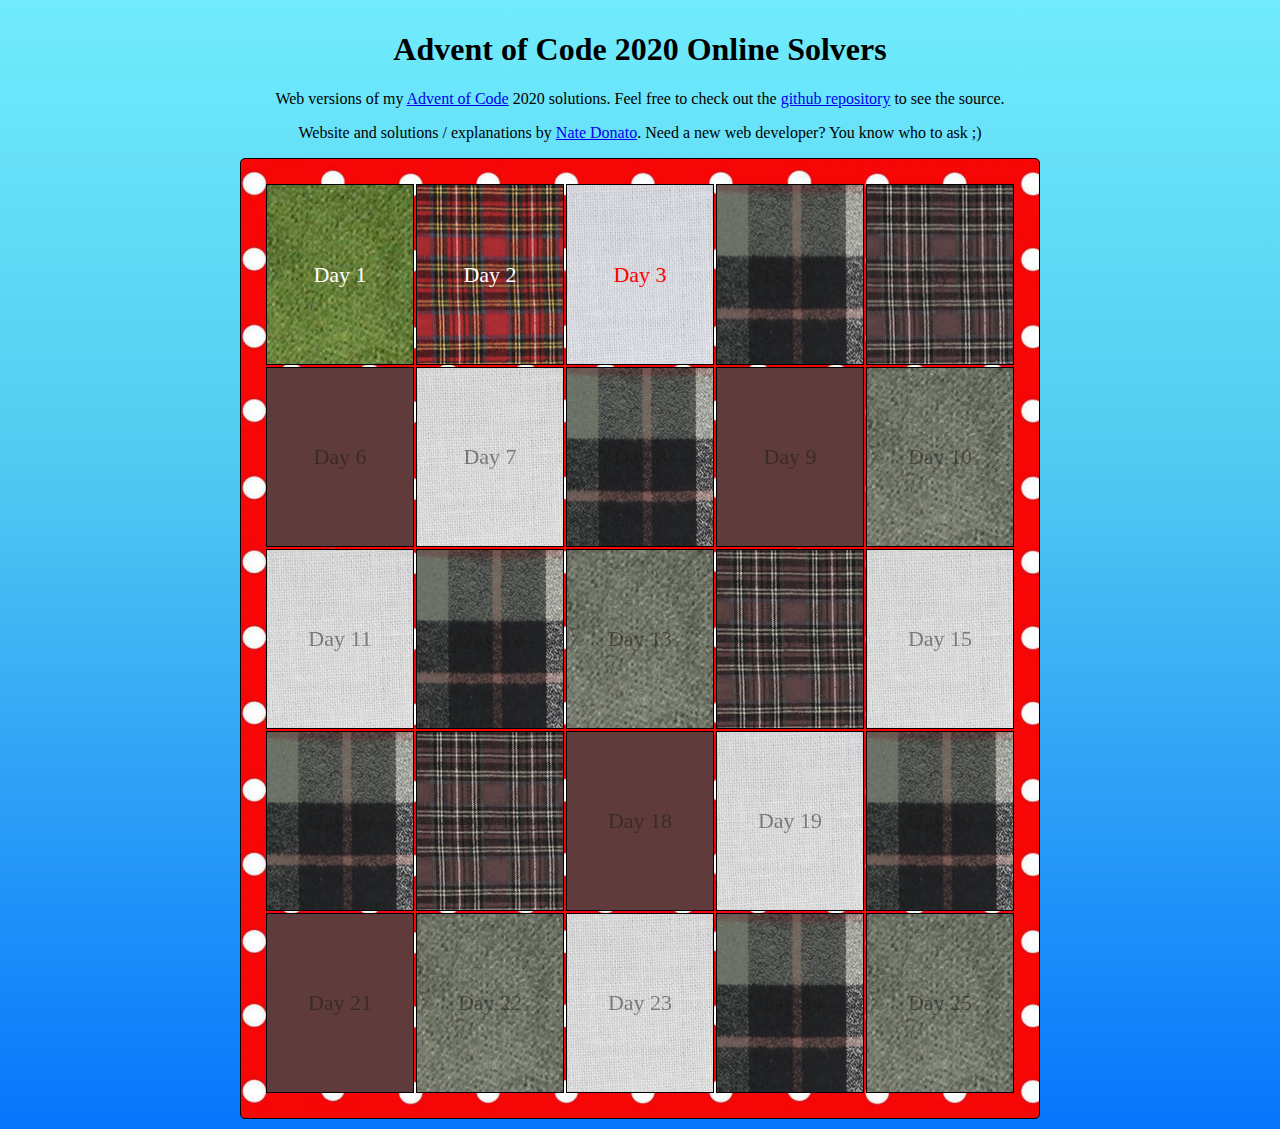
<file: index.html>
<!DOCTYPE html>
<html lang="en">

<head>
  <meta charset="UTF-8" />
  <meta name="viewport" content="width=device-width, initial-scale=1.0" />
  <link rel="stylesheet" href="normalize.css" />
  <link rel="stylesheet" href="style.css" />
  <link rel="stylesheet" href="snow.css" />
  <title>AOC Solvers</title>
</head>

<body>
  <h1>Advent of Code 2020 Online Solvers</h1>
  <p>
    Web versions of my
    <a href="https://adventofcode.com/">Advent of Code</a> 2020 solutions.
    Feel free to check out the
    <a href="https://github.com/natedonato/advent2020">github repository</a>
    to see the source.
  </p>
  <p>
    Website and solutions / explanations by
    <a href="https://www.natedonato.com/">Nate Donato</a>. Need a new web developer? You know who to ask ;)
  </p>
  <div class="calendar">
    <div class="square">
      <a href="./day1/html/day1.html" class="content"> Day 1 </a>
    </div>
    <div class="square">
      <a class="content" href="./day2/html/day2.html"> Day 2 </a>
    </div>
    <div class="square">
      <a class="content" href="./day3/html/day3.html"> Day 3 </a>
    </div>
    <div class="square upcoming">
      <a class="content"> Day 4 </a>
    </div>
    <div class="square upcoming">
      <a class="content"> Day 5 </a>
    </div>
    <div class="square upcoming">
      <a class="content"> Day 6 </a>
    </div>
    <div class="square upcoming">
      <a class="content"> Day 7 </a>
    </div>
    <div class="square upcoming">
      <a class="content"> Day 8 </a>
    </div>
    <div class="square upcoming">
      <a class="content"> Day 9 </a>
    </div>
    <div class="square upcoming">
      <a class="content"> Day 10 </a>
    </div>
    <div class="square upcoming">
      <a class="content"> Day 11 </a>
    </div>
    <div class="square upcoming">
      <a class="content"> Day 12 </a>
    </div>
    <div class="square upcoming">
      <a class="content"> Day 13 </a>
    </div>
    <div class="square upcoming">
      <a class="content"> Day 14 </a>
    </div>
    <div class="square upcoming">
      <a class="content"> Day 15 </a>
    </div>
    <div class="square upcoming">
      <a class="content"> Day 16 </a>
    </div>
    <div class="square upcoming">
      <a class="content"> Day 17 </a>
    </div>
    <div class="square upcoming">
      <a class="content"> Day 18 </a>
    </div>
    <div class="square upcoming">
      <a class="content"> Day 19 </a>
    </div>
    <div class="square upcoming">
      <a class="content"> Day 20 </a>
    </div>
    <div class="square upcoming">
      <a class="content"> Day 21 </a>
    </div>
    <div class="square upcoming">
      <a class="content"> Day 22 </a>
    </div>
    <div class="square upcoming">
      <a class="content"> Day 23 </a>
    </div>
    <div class="square upcoming">
      <a class="content"> Day 24 </a>
    </div>
    <div class="square upcoming">
      <a class="content"> Day 25 </a>
    </div>
  </div>
  <div class="snowfall">
    <div class="snowflake"></div>
    <div class="snowflake"></div>
    <div class="snowflake"></div>
    <div class="snowflake"></div>
    <div class="snowflake"></div>
    <div class="snowflake"></div>
    <div class="snowflake"></div>
    <div class="snowflake"></div>
    <div class="snowflake"></div>
    <div class="snowflake"></div>
    <div class="snowflake"></div>
    <div class="snowflake"></div>
    <div class="snowflake"></div>
    <div class="snowflake"></div>
    <div class="snowflake"></div>
    <div class="snowflake"></div>
    <div class="snowflake"></div>
    <div class="snowflake"></div>
    <div class="snowflake"></div>
    <div class="snowflake"></div>
    <div class="snowflake"></div>
    <div class="snowflake"></div>
    <div class="snowflake"></div>
    <div class="snowflake"></div>
    <div class="snowflake"></div>
    <div class="snowflake"></div>
    <div class="snowflake"></div>
    <div class="snowflake"></div>
    <div class="snowflake"></div>
    <div class="snowflake"></div>
    <div class="snowflake"></div>
    <div class="snowflake"></div>
    <div class="snowflake"></div>
    <div class="snowflake"></div>
    <div class="snowflake"></div>
    <div class="snowflake"></div>
    <div class="snowflake"></div>
    <div class="snowflake"></div>
    <div class="snowflake"></div>
    <div class="snowflake"></div>
    <div class="snowflake"></div>
    <div class="snowflake"></div>
    <div class="snowflake"></div>
    <div class="snowflake"></div>
    <div class="snowflake"></div>
    <div class="snowflake"></div>
    <div class="snowflake"></div>
    <div class="snowflake"></div>
    <div class="snowflake"></div>
    <div class="snowflake"></div>
  </div>
</body>

</html>
</file>
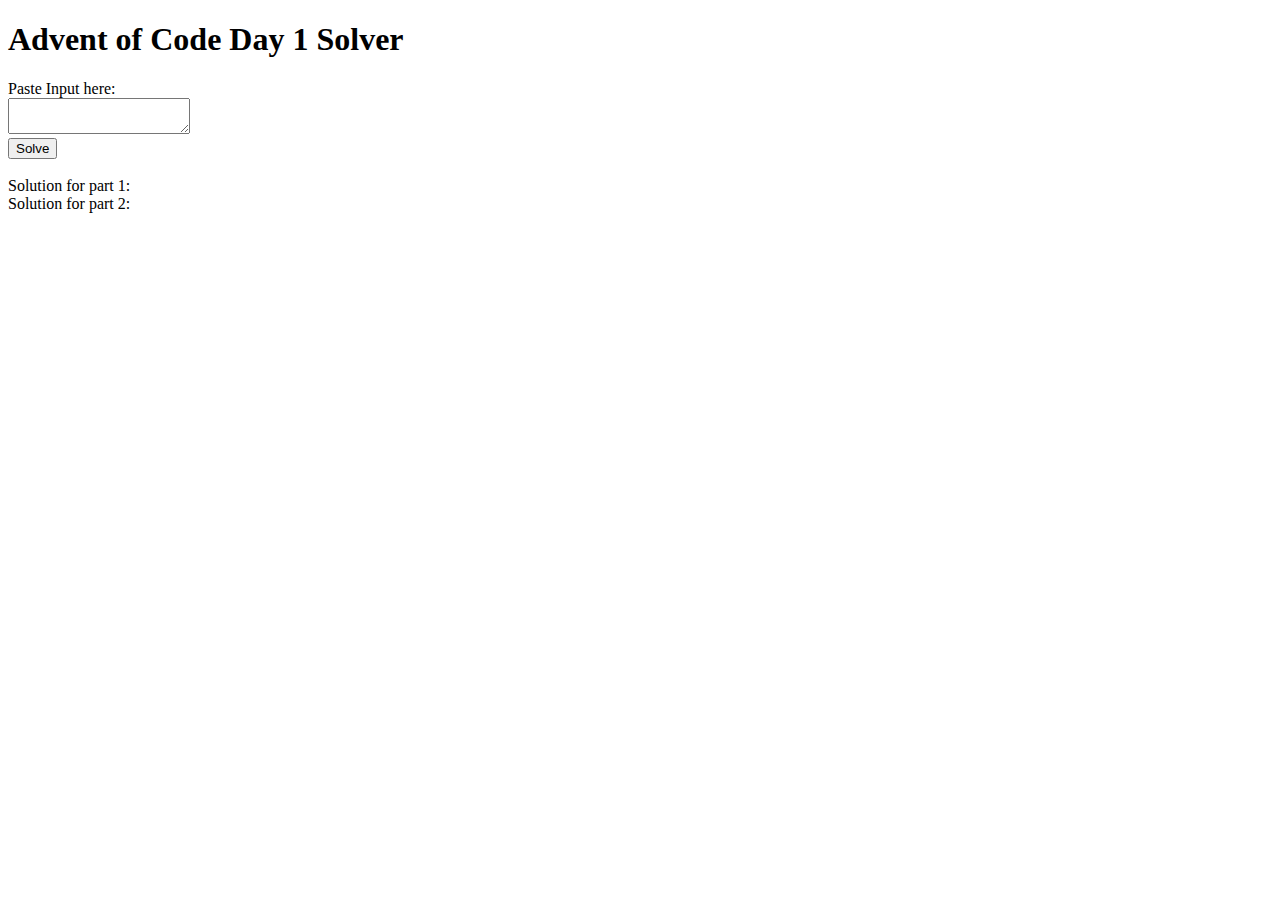
<file: day1/html/index.html>
<!DOCTYPE html>
<html lang="en">
<head>
    <meta charset="UTF-8">
    <meta name="viewport" content="width=device-width, initial-scale=1.0">
    <title>Document</title>
</head>
<body>
    <h1> Advent of Code Day 1 Solver</h1>
    <div class='inputContainer'>
        Paste Input here:
        <br/>
        <textarea id='inputtext'></textarea>
        <br/>
        <button id='solve'>Solve</button>
    </div>
    <br/>
    <div class='outputContainer'>
        <div>
            Solution for part 1:
            <span id='solution1'></span>
        </div>
        <div>
            Solution for part 2:
            <span id='solution2'></span>
        </div>
    </div>


    <script src='./script.js'></script>
</body>
</html>
</file>
<file: style.css>
*{
  box-sizing: border-box;
}

html{
  min-height: 100%;
}

body{
  position: relative;
  padding: 10px;
  min-height: 100%;
  background: #71ecfc;
  text-align: center;
  /* Old browsers */
  background: -moz-linear-gradient(top, #71ecfc 0%, #53cbf1 40%, #0775fc 100%);
  /* FF3.6-15 */
  background: -webkit-linear-gradient(top, #71ecfc 0%, #53cbf1 40%, #0775fc 100%);
  /* Chrome10-25,Safari5.1-6 */
  background: linear-gradient(to bottom, #71ecfc 0%, #53cbf1 40%, #0775fc 100%);
  /* W3C, IE10+, FF16+, Chrome26+, Opera12+, Safari7+ */
  filter: progid:DXImageTransform.Microsoft.gradient(startColorstr='#71ecfc', endColorstr='#0775fc', GradientType=0);
  /* IE6-9 */
}

.calendar{
  width: 100%;
  max-width: 800px;
  margin: 0 auto;
  border: 1px solid black;
  border-radius: 5px;
  background: url('./assets/dots.jpg');
  background-repeat:no-repeat;
  background-size:cover;
  position: relative;
  padding: 25px;
  display: grid;
  grid-gap: 2px 2px;
  grid-template-columns: repeat(5, 1fr);
  /* grid-template-rows: repeat(5, auto); */

}

.square{
  position: relative;
  background-color: rgb(206, 29, 29);
  border: 1px solid black;
  color: white;
  background-repeat:no-repeat;
  background-size:cover;
}

.square:nth-child(3n+1){
  background: url('./assets/green.jpg');
}

.square:nth-child(3n+2) {
  background: url('./assets/red.jpg');
}

.square:nth-child(4n+3) {
  background: url('./assets/white.jpg');
  color: red;
}

.square:nth-child(4n+4) {
  background: url('./assets/mixed.jpg');
}

.square > .content{
  position: absolute;
  width: 100%;
  height: 100%;
  display: flex;
  justify-content: center;
  align-items: center;
  font-size: 22px;
  text-decoration: none;
  color: inherit;
  font-family: Georgia, 'Times New Roman', Times, serif;
}

@media only screen and (max-width: 600px) {
  .square>.content {
    font-size: 14px;
  }
  .calendar{
    padding: 5px;
  }

}

.square:after {
  content: "";
  display: block;
  padding-bottom: 122%;
}

.square.upcoming{
  cursor: not-allowed;
  filter: grayscale(0.8);
  /* background: lightgray; */
  color: rgba(25,25,25,0.5)
}
</file>
<file: snow.css>
.snowfall {
  position: absolute;
  top: 0;
  bottom: 0;
  left: 0;
  right: 0;
  overflow: hidden;
  width: 100%;
  min-height: 100%;
  pointer-events: none;
}

.snowflake {
  position: absolute;
  color: white;
}
.snowflake:after {
  content: "⬤";
  opacity: 0.8;
}

.snowflake:nth-of-type(1) {
  animation-name: snowflake-1;
  animation-delay: 17s;
  animation-duration: 8s;
  animation-iteration-count: infinite;
  left: 58%;
  top: -76%;
}
.snowflake:nth-of-type(1):after {
  font-size: 19px;
}

@Keyframes snowflake-1 {
  0% {
    transform: rotate(0deg);
    left: 58%;
    top: -76%;
  }
  25% {
    left: 59%;
  }
  50% {
    left: 58%;
  }
  75% {
    left: 60%;
    opacity: 1;
  }
  100% {
    transform: rotate(360deg);
    top: 116%;
    opacity: 0;
  }
}
.snowflake:nth-of-type(2) {
  animation-name: snowflake-2;
  animation-delay: 17s;
  animation-duration: 9s;
  animation-iteration-count: infinite;
  left: 17%;
  top: -96%;
}
.snowflake:nth-of-type(2):after {
  font-size: 8px;
}

@Keyframes snowflake-2 {
  0% {
    transform: rotate(0deg);
    left: 17%;
    top: -96%;
  }
  25% {
    left: 18%;
  }
  50% {
    left: 17%;
  }
  75% {
    left: 19%;
    opacity: 1;
  }
  100% {
    transform: rotate(360deg);
    top: 136%;
    opacity: 0;
  }
}
.snowflake:nth-of-type(3) {
  animation-name: snowflake-3;
  animation-delay: 3s;
  animation-duration: 5s;
  animation-iteration-count: infinite;
  left: 79%;
  top: -76%;
}
.snowflake:nth-of-type(3):after {
  font-size: 14px;
}

@Keyframes snowflake-3 {
  0% {
    transform: rotate(0deg);
    left: 79%;
    top: -76%;
  }
  25% {
    left: 80%;
  }
  50% {
    left: 79%;
  }
  75% {
    left: 81%;
    opacity: 1;
  }
  100% {
    transform: rotate(360deg);
    top: 116%;
    opacity: 0;
  }
}
.snowflake:nth-of-type(4) {
  animation-name: snowflake-4;
  animation-delay: 4s;
  animation-duration: 10s;
  animation-iteration-count: infinite;
  left: 84%;
  top: -98%;
}
.snowflake:nth-of-type(4):after {
  font-size: 7px;
}

@Keyframes snowflake-4 {
  0% {
    transform: rotate(0deg);
    left: 84%;
    top: -98%;
  }
  25% {
    left: 85%;
  }
  50% {
    left: 84%;
  }
  75% {
    left: 86%;
    opacity: 1;
  }
  100% {
    transform: rotate(360deg);
    top: 138%;
    opacity: 0;
  }
}
.snowflake:nth-of-type(5) {
  animation-name: snowflake-5;
  animation-delay: 2s;
  animation-duration: 9s;
  animation-iteration-count: infinite;
  left: 4%;
  top: -58%;
}
.snowflake:nth-of-type(5):after {
  font-size: 5px;
}

@Keyframes snowflake-5 {
  0% {
    transform: rotate(0deg);
    left: 4%;
    top: -58%;
  }
  25% {
    left: 5%;
  }
  50% {
    left: 4%;
  }
  75% {
    left: 6%;
    opacity: 1;
  }
  100% {
    transform: rotate(360deg);
    top: 98%;
    opacity: 0;
  }
}
.snowflake:nth-of-type(6) {
  animation-name: snowflake-6;
  animation-delay: 15s;
  animation-duration: 5s;
  animation-iteration-count: infinite;
  left: 19%;
  top: -72%;
}
.snowflake:nth-of-type(6):after {
  font-size: 12px;
}

@Keyframes snowflake-6 {
  0% {
    transform: rotate(0deg);
    left: 19%;
    top: -72%;
  }
  25% {
    left: 20%;
  }
  50% {
    left: 19%;
  }
  75% {
    left: 21%;
    opacity: 1;
  }
  100% {
    transform: rotate(360deg);
    top: 112%;
    opacity: 0;
  }
}
.snowflake:nth-of-type(7) {
  animation-name: snowflake-7;
  animation-delay: 12s;
  animation-duration: 6s;
  animation-iteration-count: infinite;
  left: 2%;
  top: -98%;
}
.snowflake:nth-of-type(7):after {
  font-size: 17px;
}

@Keyframes snowflake-7 {
  0% {
    transform: rotate(0deg);
    left: 2%;
    top: -98%;
  }
  25% {
    left: 3%;
  }
  50% {
    left: 2%;
  }
  75% {
    left: 4%;
    opacity: 1;
  }
  100% {
    transform: rotate(360deg);
    top: 138%;
    opacity: 0;
  }
}
.snowflake:nth-of-type(8) {
  animation-name: snowflake-8;
  animation-delay: 14s;
  animation-duration: 7s;
  animation-iteration-count: infinite;
  left: 20%;
  top: -81%;
}
.snowflake:nth-of-type(8):after {
  font-size: 23px;
}

@Keyframes snowflake-8 {
  0% {
    transform: rotate(0deg);
    left: 20%;
    top: -81%;
  }
  25% {
    left: 21%;
  }
  50% {
    left: 20%;
  }
  75% {
    left: 22%;
    opacity: 1;
  }
  100% {
    transform: rotate(360deg);
    top: 121%;
    opacity: 0;
  }
}
.snowflake:nth-of-type(9) {
  animation-name: snowflake-9;
  animation-delay: 13s;
  animation-duration: 7s;
  animation-iteration-count: infinite;
  left: 88%;
  top: -67%;
}
.snowflake:nth-of-type(9):after {
  font-size: 9px;
}

@Keyframes snowflake-9 {
  0% {
    transform: rotate(0deg);
    left: 88%;
    top: -67%;
  }
  25% {
    left: 89%;
  }
  50% {
    left: 88%;
  }
  75% {
    left: 90%;
    opacity: 1;
  }
  100% {
    transform: rotate(360deg);
    top: 107%;
    opacity: 0;
  }
}
.snowflake:nth-of-type(10) {
  animation-name: snowflake-10;
  animation-delay: 14s;
  animation-duration: 7s;
  animation-iteration-count: infinite;
  left: 99%;
  top: -81%;
}
.snowflake:nth-of-type(10):after {
  font-size: 4px;
}

@Keyframes snowflake-10 {
  0% {
    transform: rotate(0deg);
    left: 99%;
    top: -81%;
  }
  25% {
    left: 100%;
  }
  50% {
    left: 99%;
  }
  75% {
    left: 101%;
    opacity: 1;
  }
  100% {
    transform: rotate(360deg);
    top: 121%;
    opacity: 0;
  }
}
.snowflake:nth-of-type(11) {
  animation-name: snowflake-11;
  animation-delay: 14s;
  animation-duration: 7s;
  animation-iteration-count: infinite;
  left: 34%;
  top: -69%;
}
.snowflake:nth-of-type(11):after {
  font-size: 19px;
}

@Keyframes snowflake-11 {
  0% {
    transform: rotate(0deg);
    left: 34%;
    top: -69%;
  }
  25% {
    left: 35%;
  }
  50% {
    left: 34%;
  }
  75% {
    left: 36%;
    opacity: 1;
  }
  100% {
    transform: rotate(360deg);
    top: 109%;
    opacity: 0;
  }
}
.snowflake:nth-of-type(12) {
  animation-name: snowflake-12;
  animation-delay: 7s;
  animation-duration: 10s;
  animation-iteration-count: infinite;
  left: 51%;
  top: -93%;
}
.snowflake:nth-of-type(12):after {
  font-size: 17px;
}

@Keyframes snowflake-12 {
  0% {
    transform: rotate(0deg);
    left: 51%;
    top: -93%;
  }
  25% {
    left: 52%;
  }
  50% {
    left: 51%;
  }
  75% {
    left: 53%;
    opacity: 1;
  }
  100% {
    transform: rotate(360deg);
    top: 133%;
    opacity: 0;
  }
}
.snowflake:nth-of-type(13) {
  animation-name: snowflake-13;
  animation-delay: 7s;
  animation-duration: 8s;
  animation-iteration-count: infinite;
  left: 40%;
  top: -100%;
}
.snowflake:nth-of-type(13):after {
  font-size: 9px;
}

@Keyframes snowflake-13 {
  0% {
    transform: rotate(0deg);
    left: 40%;
    top: -100%;
  }
  25% {
    left: 41%;
  }
  50% {
    left: 40%;
  }
  75% {
    left: 42%;
    opacity: 1;
  }
  100% {
    transform: rotate(360deg);
    top: 140%;
    opacity: 0;
  }
}
.snowflake:nth-of-type(14) {
  animation-name: snowflake-14;
  animation-delay: 15s;
  animation-duration: 10s;
  animation-iteration-count: infinite;
  left: 12%;
  top: -88%;
}
.snowflake:nth-of-type(14):after {
  font-size: 17px;
}

@Keyframes snowflake-14 {
  0% {
    transform: rotate(0deg);
    left: 12%;
    top: -88%;
  }
  25% {
    left: 13%;
  }
  50% {
    left: 12%;
  }
  75% {
    left: 14%;
    opacity: 1;
  }
  100% {
    transform: rotate(360deg);
    top: 128%;
    opacity: 0;
  }
}
.snowflake:nth-of-type(15) {
  animation-name: snowflake-15;
  animation-delay: 1s;
  animation-duration: 9s;
  animation-iteration-count: infinite;
  left: 55%;
  top: -86%;
}
.snowflake:nth-of-type(15):after {
  font-size: 7px;
}

@Keyframes snowflake-15 {
  0% {
    transform: rotate(0deg);
    left: 55%;
    top: -86%;
  }
  25% {
    left: 56%;
  }
  50% {
    left: 55%;
  }
  75% {
    left: 57%;
    opacity: 1;
  }
  100% {
    transform: rotate(360deg);
    top: 126%;
    opacity: 0;
  }
}
.snowflake:nth-of-type(16) {
  animation-name: snowflake-16;
  animation-delay: 13s;
  animation-duration: 7s;
  animation-iteration-count: infinite;
  left: 83%;
  top: -56%;
}
.snowflake:nth-of-type(16):after {
  font-size: 9px;
}

@Keyframes snowflake-16 {
  0% {
    transform: rotate(0deg);
    left: 83%;
    top: -56%;
  }
  25% {
    left: 84%;
  }
  50% {
    left: 83%;
  }
  75% {
    left: 85%;
    opacity: 1;
  }
  100% {
    transform: rotate(360deg);
    top: 96%;
    opacity: 0;
  }
}
.snowflake:nth-of-type(17) {
  animation-name: snowflake-17;
  animation-delay: 9s;
  animation-duration: 9s;
  animation-iteration-count: infinite;
  left: 61%;
  top: -93%;
}
.snowflake:nth-of-type(17):after {
  font-size: 21px;
}

@Keyframes snowflake-17 {
  0% {
    transform: rotate(0deg);
    left: 61%;
    top: -93%;
  }
  25% {
    left: 62%;
  }
  50% {
    left: 61%;
  }
  75% {
    left: 63%;
    opacity: 1;
  }
  100% {
    transform: rotate(360deg);
    top: 133%;
    opacity: 0;
  }
}
.snowflake:nth-of-type(18) {
  animation-name: snowflake-18;
  animation-delay: 6s;
  animation-duration: 9s;
  animation-iteration-count: infinite;
  left: 30%;
  top: -83%;
}
.snowflake:nth-of-type(18):after {
  font-size: 24px;
}

@Keyframes snowflake-18 {
  0% {
    transform: rotate(0deg);
    left: 30%;
    top: -83%;
  }
  25% {
    left: 31%;
  }
  50% {
    left: 30%;
  }
  75% {
    left: 32%;
    opacity: 1;
  }
  100% {
    transform: rotate(360deg);
    top: 123%;
    opacity: 0;
  }
}
.snowflake:nth-of-type(19) {
  animation-name: snowflake-19;
  animation-delay: 16s;
  animation-duration: 7s;
  animation-iteration-count: infinite;
  left: 15%;
  top: -60%;
}
.snowflake:nth-of-type(19):after {
  font-size: 11px;
}

@Keyframes snowflake-19 {
  0% {
    transform: rotate(0deg);
    left: 15%;
    top: -60%;
  }
  25% {
    left: 16%;
  }
  50% {
    left: 15%;
  }
  75% {
    left: 17%;
    opacity: 1;
  }
  100% {
    transform: rotate(360deg);
    top: 100%;
    opacity: 0;
  }
}
.snowflake:nth-of-type(20) {
  animation-name: snowflake-20;
  animation-delay: 8s;
  animation-duration: 5s;
  animation-iteration-count: infinite;
  left: 59%;
  top: -59%;
}
.snowflake:nth-of-type(20):after {
  font-size: 6px;
}

@Keyframes snowflake-20 {
  0% {
    transform: rotate(0deg);
    left: 59%;
    top: -59%;
  }
  25% {
    left: 60%;
  }
  50% {
    left: 59%;
  }
  75% {
    left: 61%;
    opacity: 1;
  }
  100% {
    transform: rotate(360deg);
    top: 99%;
    opacity: 0;
  }
}
.snowflake:nth-of-type(21) {
  animation-name: snowflake-21;
  animation-delay: 7s;
  animation-duration: 7s;
  animation-iteration-count: infinite;
  left: 49%;
  top: -100%;
}
.snowflake:nth-of-type(21):after {
  font-size: 21px;
}

@Keyframes snowflake-21 {
  0% {
    transform: rotate(0deg);
    left: 49%;
    top: -100%;
  }
  25% {
    left: 50%;
  }
  50% {
    left: 49%;
  }
  75% {
    left: 51%;
    opacity: 1;
  }
  100% {
    transform: rotate(360deg);
    top: 140%;
    opacity: 0;
  }
}
.snowflake:nth-of-type(22) {
  animation-name: snowflake-22;
  animation-delay: 9s;
  animation-duration: 9s;
  animation-iteration-count: infinite;
  left: 25%;
  top: -77%;
}
.snowflake:nth-of-type(22):after {
  font-size: 3px;
}

@Keyframes snowflake-22 {
  0% {
    transform: rotate(0deg);
    left: 25%;
    top: -77%;
  }
  25% {
    left: 26%;
  }
  50% {
    left: 25%;
  }
  75% {
    left: 27%;
    opacity: 1;
  }
  100% {
    transform: rotate(360deg);
    top: 117%;
    opacity: 0;
  }
}
.snowflake:nth-of-type(23) {
  animation-name: snowflake-23;
  animation-delay: 19s;
  animation-duration: 9s;
  animation-iteration-count: infinite;
  left: 100%;
  top: -100%;
}
.snowflake:nth-of-type(23):after {
  font-size: 14px;
}

@Keyframes snowflake-23 {
  0% {
    transform: rotate(0deg);
    left: 100%;
    top: -100%;
  }
  25% {
    left: 101%;
  }
  50% {
    left: 100%;
  }
  75% {
    left: 102%;
    opacity: 1;
  }
  100% {
    transform: rotate(360deg);
    top: 140%;
    opacity: 0;
  }
}
.snowflake:nth-of-type(24) {
  animation-name: snowflake-24;
  animation-delay: 5s;
  animation-duration: 6s;
  animation-iteration-count: infinite;
  left: 71%;
  top: -58%;
}
.snowflake:nth-of-type(24):after {
  font-size: 2px;
}

@Keyframes snowflake-24 {
  0% {
    transform: rotate(0deg);
    left: 71%;
    top: -58%;
  }
  25% {
    left: 72%;
  }
  50% {
    left: 71%;
  }
  75% {
    left: 73%;
    opacity: 1;
  }
  100% {
    transform: rotate(360deg);
    top: 98%;
    opacity: 0;
  }
}
.snowflake:nth-of-type(25) {
  animation-name: snowflake-25;
  animation-delay: 11s;
  animation-duration: 9s;
  animation-iteration-count: infinite;
  left: 70%;
  top: -78%;
}
.snowflake:nth-of-type(25):after {
  font-size: 9px;
}

@Keyframes snowflake-25 {
  0% {
    transform: rotate(0deg);
    left: 70%;
    top: -78%;
  }
  25% {
    left: 71%;
  }
  50% {
    left: 70%;
  }
  75% {
    left: 72%;
    opacity: 1;
  }
  100% {
    transform: rotate(360deg);
    top: 118%;
    opacity: 0;
  }
}
.snowflake:nth-of-type(26) {
  animation-name: snowflake-26;
  animation-delay: 13s;
  animation-duration: 6s;
  animation-iteration-count: infinite;
  left: 66%;
  top: -60%;
}
.snowflake:nth-of-type(26):after {
  font-size: 12px;
}

@Keyframes snowflake-26 {
  0% {
    transform: rotate(0deg);
    left: 66%;
    top: -60%;
  }
  25% {
    left: 67%;
  }
  50% {
    left: 66%;
  }
  75% {
    left: 68%;
    opacity: 1;
  }
  100% {
    transform: rotate(360deg);
    top: 100%;
    opacity: 0;
  }
}
.snowflake:nth-of-type(27) {
  animation-name: snowflake-27;
  animation-delay: 6s;
  animation-duration: 5s;
  animation-iteration-count: infinite;
  left: 5%;
  top: -90%;
}
.snowflake:nth-of-type(27):after {
  font-size: 11px;
}

@Keyframes snowflake-27 {
  0% {
    transform: rotate(0deg);
    left: 5%;
    top: -90%;
  }
  25% {
    left: 6%;
  }
  50% {
    left: 5%;
  }
  75% {
    left: 7%;
    opacity: 1;
  }
  100% {
    transform: rotate(360deg);
    top: 130%;
    opacity: 0;
  }
}
.snowflake:nth-of-type(28) {
  animation-name: snowflake-28;
  animation-delay: 9s;
  animation-duration: 9s;
  animation-iteration-count: infinite;
  left: 100%;
  top: -84%;
}
.snowflake:nth-of-type(28):after {
  font-size: 7px;
}

@Keyframes snowflake-28 {
  0% {
    transform: rotate(0deg);
    left: 100%;
    top: -84%;
  }
  25% {
    left: 101%;
  }
  50% {
    left: 100%;
  }
  75% {
    left: 102%;
    opacity: 1;
  }
  100% {
    transform: rotate(360deg);
    top: 124%;
    opacity: 0;
  }
}
.snowflake:nth-of-type(29) {
  animation-name: snowflake-29;
  animation-delay: 18s;
  animation-duration: 5s;
  animation-iteration-count: infinite;
  left: 66%;
  top: -57%;
}
.snowflake:nth-of-type(29):after {
  font-size: 4px;
}

@Keyframes snowflake-29 {
  0% {
    transform: rotate(0deg);
    left: 66%;
    top: -57%;
  }
  25% {
    left: 67%;
  }
  50% {
    left: 66%;
  }
  75% {
    left: 68%;
    opacity: 1;
  }
  100% {
    transform: rotate(360deg);
    top: 97%;
    opacity: 0;
  }
}
.snowflake:nth-of-type(30) {
  animation-name: snowflake-30;
  animation-delay: 1s;
  animation-duration: 8s;
  animation-iteration-count: infinite;
  left: 98%;
  top: -57%;
}
.snowflake:nth-of-type(30):after {
  font-size: 17px;
}

@Keyframes snowflake-30 {
  0% {
    transform: rotate(0deg);
    left: 98%;
    top: -57%;
  }
  25% {
    left: 99%;
  }
  50% {
    left: 98%;
  }
  75% {
    left: 100%;
    opacity: 1;
  }
  100% {
    transform: rotate(360deg);
    top: 97%;
    opacity: 0;
  }
}
.snowflake:nth-of-type(31) {
  animation-name: snowflake-31;
  animation-delay: 1s;
  animation-duration: 10s;
  animation-iteration-count: infinite;
  left: 60%;
  top: -89%;
}
.snowflake:nth-of-type(31):after {
  font-size: 3px;
}

@Keyframes snowflake-31 {
  0% {
    transform: rotate(0deg);
    left: 60%;
    top: -89%;
  }
  25% {
    left: 61%;
  }
  50% {
    left: 60%;
  }
  75% {
    left: 62%;
    opacity: 1;
  }
  100% {
    transform: rotate(360deg);
    top: 129%;
    opacity: 0;
  }
}
.snowflake:nth-of-type(32) {
  animation-name: snowflake-32;
  animation-delay: 14s;
  animation-duration: 8s;
  animation-iteration-count: infinite;
  left: 28%;
  top: -60%;
}
.snowflake:nth-of-type(32):after {
  font-size: 16px;
}

@Keyframes snowflake-32 {
  0% {
    transform: rotate(0deg);
    left: 28%;
    top: -60%;
  }
  25% {
    left: 29%;
  }
  50% {
    left: 28%;
  }
  75% {
    left: 30%;
    opacity: 1;
  }
  100% {
    transform: rotate(360deg);
    top: 100%;
    opacity: 0;
  }
}
.snowflake:nth-of-type(33) {
  animation-name: snowflake-33;
  animation-delay: 15s;
  animation-duration: 10s;
  animation-iteration-count: infinite;
  left: 77%;
  top: -69%;
}
.snowflake:nth-of-type(33):after {
  font-size: 18px;
}

@Keyframes snowflake-33 {
  0% {
    transform: rotate(0deg);
    left: 77%;
    top: -69%;
  }
  25% {
    left: 78%;
  }
  50% {
    left: 77%;
  }
  75% {
    left: 79%;
    opacity: 1;
  }
  100% {
    transform: rotate(360deg);
    top: 109%;
    opacity: 0;
  }
}
.snowflake:nth-of-type(34) {
  animation-name: snowflake-34;
  animation-delay: 13s;
  animation-duration: 10s;
  animation-iteration-count: infinite;
  left: 23%;
  top: -92%;
}
.snowflake:nth-of-type(34):after {
  font-size: 6px;
}

@Keyframes snowflake-34 {
  0% {
    transform: rotate(0deg);
    left: 23%;
    top: -92%;
  }
  25% {
    left: 24%;
  }
  50% {
    left: 23%;
  }
  75% {
    left: 25%;
    opacity: 1;
  }
  100% {
    transform: rotate(360deg);
    top: 132%;
    opacity: 0;
  }
}
.snowflake:nth-of-type(35) {
  animation-name: snowflake-35;
  animation-delay: 5s;
  animation-duration: 10s;
  animation-iteration-count: infinite;
  left: 27%;
  top: -76%;
}
.snowflake:nth-of-type(35):after {
  font-size: 13px;
}

@Keyframes snowflake-35 {
  0% {
    transform: rotate(0deg);
    left: 27%;
    top: -76%;
  }
  25% {
    left: 28%;
  }
  50% {
    left: 27%;
  }
  75% {
    left: 29%;
    opacity: 1;
  }
  100% {
    transform: rotate(360deg);
    top: 116%;
    opacity: 0;
  }
}
.snowflake:nth-of-type(36) {
  animation-name: snowflake-36;
  animation-delay: 4s;
  animation-duration: 5s;
  animation-iteration-count: infinite;
  left: 54%;
  top: -72%;
}
.snowflake:nth-of-type(36):after {
  font-size: 1px;
}

@Keyframes snowflake-36 {
  0% {
    transform: rotate(0deg);
    left: 54%;
    top: -72%;
  }
  25% {
    left: 55%;
  }
  50% {
    left: 54%;
  }
  75% {
    left: 56%;
    opacity: 1;
  }
  100% {
    transform: rotate(360deg);
    top: 112%;
    opacity: 0;
  }
}
.snowflake:nth-of-type(37) {
  animation-name: snowflake-37;
  animation-delay: 6s;
  animation-duration: 5s;
  animation-iteration-count: infinite;
  left: 80%;
  top: -64%;
}
.snowflake:nth-of-type(37):after {
  font-size: 17px;
}

@Keyframes snowflake-37 {
  0% {
    transform: rotate(0deg);
    left: 80%;
    top: -64%;
  }
  25% {
    left: 81%;
  }
  50% {
    left: 80%;
  }
  75% {
    left: 82%;
    opacity: 1;
  }
  100% {
    transform: rotate(360deg);
    top: 104%;
    opacity: 0;
  }
}
.snowflake:nth-of-type(38) {
  animation-name: snowflake-38;
  animation-delay: 6s;
  animation-duration: 6s;
  animation-iteration-count: infinite;
  left: 26%;
  top: -92%;
}
.snowflake:nth-of-type(38):after {
  font-size: 11px;
}

@Keyframes snowflake-38 {
  0% {
    transform: rotate(0deg);
    left: 26%;
    top: -92%;
  }
  25% {
    left: 27%;
  }
  50% {
    left: 26%;
  }
  75% {
    left: 28%;
    opacity: 1;
  }
  100% {
    transform: rotate(360deg);
    top: 132%;
    opacity: 0;
  }
}
.snowflake:nth-of-type(39) {
  animation-name: snowflake-39;
  animation-delay: 17s;
  animation-duration: 5s;
  animation-iteration-count: infinite;
  left: 9%;
  top: -56%;
}
.snowflake:nth-of-type(39):after {
  font-size: 1px;
}

@Keyframes snowflake-39 {
  0% {
    transform: rotate(0deg);
    left: 9%;
    top: -56%;
  }
  25% {
    left: 10%;
  }
  50% {
    left: 9%;
  }
  75% {
    left: 11%;
    opacity: 1;
  }
  100% {
    transform: rotate(360deg);
    top: 96%;
    opacity: 0;
  }
}
.snowflake:nth-of-type(40) {
  animation-name: snowflake-40;
  animation-delay: 6s;
  animation-duration: 7s;
  animation-iteration-count: infinite;
  left: 12%;
  top: -64%;
}
.snowflake:nth-of-type(40):after {
  font-size: 4px;
}

@Keyframes snowflake-40 {
  0% {
    transform: rotate(0deg);
    left: 12%;
    top: -64%;
  }
  25% {
    left: 13%;
  }
  50% {
    left: 12%;
  }
  75% {
    left: 14%;
    opacity: 1;
  }
  100% {
    transform: rotate(360deg);
    top: 104%;
    opacity: 0;
  }
}
.snowflake:nth-of-type(41) {
  animation-name: snowflake-41;
  animation-delay: 12s;
  animation-duration: 6s;
  animation-iteration-count: infinite;
  left: 55%;
  top: -63%;
}
.snowflake:nth-of-type(41):after {
  font-size: 10px;
}

@Keyframes snowflake-41 {
  0% {
    transform: rotate(0deg);
    left: 55%;
    top: -63%;
  }
  25% {
    left: 56%;
  }
  50% {
    left: 55%;
  }
  75% {
    left: 57%;
    opacity: 1;
  }
  100% {
    transform: rotate(360deg);
    top: 103%;
    opacity: 0;
  }
}
.snowflake:nth-of-type(42) {
  animation-name: snowflake-42;
  animation-delay: 11s;
  animation-duration: 10s;
  animation-iteration-count: infinite;
  left: 7%;
  top: -77%;
}
.snowflake:nth-of-type(42):after {
  font-size: 16px;
}

@Keyframes snowflake-42 {
  0% {
    transform: rotate(0deg);
    left: 7%;
    top: -77%;
  }
  25% {
    left: 8%;
  }
  50% {
    left: 7%;
  }
  75% {
    left: 9%;
    opacity: 1;
  }
  100% {
    transform: rotate(360deg);
    top: 117%;
    opacity: 0;
  }
}
.snowflake:nth-of-type(43) {
  animation-name: snowflake-43;
  animation-delay: 12s;
  animation-duration: 7s;
  animation-iteration-count: infinite;
  left: 72%;
  top: -94%;
}
.snowflake:nth-of-type(43):after {
  font-size: 1px;
}

@Keyframes snowflake-43 {
  0% {
    transform: rotate(0deg);
    left: 72%;
    top: -94%;
  }
  25% {
    left: 73%;
  }
  50% {
    left: 72%;
  }
  75% {
    left: 74%;
    opacity: 1;
  }
  100% {
    transform: rotate(360deg);
    top: 134%;
    opacity: 0;
  }
}
.snowflake:nth-of-type(44) {
  animation-name: snowflake-44;
  animation-delay: 7s;
  animation-duration: 9s;
  animation-iteration-count: infinite;
  left: 91%;
  top: -53%;
}
.snowflake:nth-of-type(44):after {
  font-size: 22px;
}

@Keyframes snowflake-44 {
  0% {
    transform: rotate(0deg);
    left: 91%;
    top: -53%;
  }
  25% {
    left: 92%;
  }
  50% {
    left: 91%;
  }
  75% {
    left: 93%;
    opacity: 1;
  }
  100% {
    transform: rotate(360deg);
    top: 93%;
    opacity: 0;
  }
}
.snowflake:nth-of-type(45) {
  animation-name: snowflake-45;
  animation-delay: 4s;
  animation-duration: 9s;
  animation-iteration-count: infinite;
  left: 92%;
  top: -60%;
}
.snowflake:nth-of-type(45):after {
  font-size: 16px;
}

@Keyframes snowflake-45 {
  0% {
    transform: rotate(0deg);
    left: 92%;
    top: -60%;
  }
  25% {
    left: 93%;
  }
  50% {
    left: 92%;
  }
  75% {
    left: 94%;
    opacity: 1;
  }
  100% {
    transform: rotate(360deg);
    top: 100%;
    opacity: 0;
  }
}
.snowflake:nth-of-type(46) {
  animation-name: snowflake-46;
  animation-delay: 8s;
  animation-duration: 10s;
  animation-iteration-count: infinite;
  left: 46%;
  top: -55%;
}
.snowflake:nth-of-type(46):after {
  font-size: 7px;
}

@Keyframes snowflake-46 {
  0% {
    transform: rotate(0deg);
    left: 46%;
    top: -55%;
  }
  25% {
    left: 47%;
  }
  50% {
    left: 46%;
  }
  75% {
    left: 48%;
    opacity: 1;
  }
  100% {
    transform: rotate(360deg);
    top: 95%;
    opacity: 0;
  }
}
.snowflake:nth-of-type(47) {
  animation-name: snowflake-47;
  animation-delay: 2s;
  animation-duration: 6s;
  animation-iteration-count: infinite;
  left: 97%;
  top: -90%;
}
.snowflake:nth-of-type(47):after {
  font-size: 20px;
}

@Keyframes snowflake-47 {
  0% {
    transform: rotate(0deg);
    left: 97%;
    top: -90%;
  }
  25% {
    left: 98%;
  }
  50% {
    left: 97%;
  }
  75% {
    left: 99%;
    opacity: 1;
  }
  100% {
    transform: rotate(360deg);
    top: 130%;
    opacity: 0;
  }
}
.snowflake:nth-of-type(48) {
  animation-name: snowflake-48;
  animation-delay: 12s;
  animation-duration: 8s;
  animation-iteration-count: infinite;
  left: 31%;
  top: -58%;
}
.snowflake:nth-of-type(48):after {
  font-size: 22px;
}

@Keyframes snowflake-48 {
  0% {
    transform: rotate(0deg);
    left: 31%;
    top: -58%;
  }
  25% {
    left: 32%;
  }
  50% {
    left: 31%;
  }
  75% {
    left: 33%;
    opacity: 1;
  }
  100% {
    transform: rotate(360deg);
    top: 98%;
    opacity: 0;
  }
}
.snowflake:nth-of-type(49) {
  animation-name: snowflake-49;
  animation-delay: 16s;
  animation-duration: 6s;
  animation-iteration-count: infinite;
  left: 47%;
  top: -72%;
}
.snowflake:nth-of-type(49):after {
  font-size: 2px;
}

@Keyframes snowflake-49 {
  0% {
    transform: rotate(0deg);
    left: 47%;
    top: -72%;
  }
  25% {
    left: 48%;
  }
  50% {
    left: 47%;
  }
  75% {
    left: 49%;
    opacity: 1;
  }
  100% {
    transform: rotate(360deg);
    top: 112%;
    opacity: 0;
  }
}
.snowflake:nth-of-type(50) {
  animation-name: snowflake-50;
  animation-delay: 11s;
  animation-duration: 6s;
  animation-iteration-count: infinite;
  left: 16%;
  top: -79%;
}
.snowflake:nth-of-type(50):after {
  font-size: 7px;
}

@Keyframes snowflake-50 {
  0% {
    transform: rotate(0deg);
    left: 16%;
    top: -79%;
  }
  25% {
    left: 17%;
  }
  50% {
    left: 16%;
  }
  75% {
    left: 18%;
    opacity: 1;
  }
  100% {
    transform: rotate(360deg);
    top: 119%;
    opacity: 0;
  }
}
.snowflake:nth-of-type(51) {
  animation-name: snowflake-51;
  animation-delay: 8s;
  animation-duration: 9s;
  animation-iteration-count: infinite;
  left: 13%;
  top: -100%;
}
.snowflake:nth-of-type(51):after {
  font-size: 13px;
}

@Keyframes snowflake-51 {
  0% {
    transform: rotate(0deg);
    left: 13%;
    top: -100%;
  }
  25% {
    left: 14%;
  }
  50% {
    left: 13%;
  }
  75% {
    left: 15%;
    opacity: 1;
  }
  100% {
    transform: rotate(360deg);
    top: 140%;
    opacity: 0;
  }
}
.snowflake:nth-of-type(52) {
  animation-name: snowflake-52;
  animation-delay: 4s;
  animation-duration: 5s;
  animation-iteration-count: infinite;
  left: 95%;
  top: -80%;
}
.snowflake:nth-of-type(52):after {
  font-size: 23px;
}

@Keyframes snowflake-52 {
  0% {
    transform: rotate(0deg);
    left: 95%;
    top: -80%;
  }
  25% {
    left: 96%;
  }
  50% {
    left: 95%;
  }
  75% {
    left: 97%;
    opacity: 1;
  }
  100% {
    transform: rotate(360deg);
    top: 120%;
    opacity: 0;
  }
}
.snowflake:nth-of-type(53) {
  animation-name: snowflake-53;
  animation-delay: 14s;
  animation-duration: 8s;
  animation-iteration-count: infinite;
  left: 37%;
  top: -78%;
}
.snowflake:nth-of-type(53):after {
  font-size: 11px;
}

@Keyframes snowflake-53 {
  0% {
    transform: rotate(0deg);
    left: 37%;
    top: -78%;
  }
  25% {
    left: 38%;
  }
  50% {
    left: 37%;
  }
  75% {
    left: 39%;
    opacity: 1;
  }
  100% {
    transform: rotate(360deg);
    top: 118%;
    opacity: 0;
  }
}
.snowflake:nth-of-type(54) {
  animation-name: snowflake-54;
  animation-delay: 4s;
  animation-duration: 9s;
  animation-iteration-count: infinite;
  left: 15%;
  top: -73%;
}
.snowflake:nth-of-type(54):after {
  font-size: 9px;
}

@Keyframes snowflake-54 {
  0% {
    transform: rotate(0deg);
    left: 15%;
    top: -73%;
  }
  25% {
    left: 16%;
  }
  50% {
    left: 15%;
  }
  75% {
    left: 17%;
    opacity: 1;
  }
  100% {
    transform: rotate(360deg);
    top: 113%;
    opacity: 0;
  }
}
.snowflake:nth-of-type(55) {
  animation-name: snowflake-55;
  animation-delay: 4s;
  animation-duration: 9s;
  animation-iteration-count: infinite;
  left: 60%;
  top: -78%;
}
.snowflake:nth-of-type(55):after {
  font-size: 7px;
}

@Keyframes snowflake-55 {
  0% {
    transform: rotate(0deg);
    left: 60%;
    top: -78%;
  }
  25% {
    left: 61%;
  }
  50% {
    left: 60%;
  }
  75% {
    left: 62%;
    opacity: 1;
  }
  100% {
    transform: rotate(360deg);
    top: 118%;
    opacity: 0;
  }
}
.snowflake:nth-of-type(56) {
  animation-name: snowflake-56;
  animation-delay: 10s;
  animation-duration: 7s;
  animation-iteration-count: infinite;
  left: 53%;
  top: -71%;
}
.snowflake:nth-of-type(56):after {
  font-size: 10px;
}

@Keyframes snowflake-56 {
  0% {
    transform: rotate(0deg);
    left: 53%;
    top: -71%;
  }
  25% {
    left: 54%;
  }
  50% {
    left: 53%;
  }
  75% {
    left: 55%;
    opacity: 1;
  }
  100% {
    transform: rotate(360deg);
    top: 111%;
    opacity: 0;
  }
}
.snowflake:nth-of-type(57) {
  animation-name: snowflake-57;
  animation-delay: 15s;
  animation-duration: 6s;
  animation-iteration-count: infinite;
  left: 19%;
  top: -87%;
}
.snowflake:nth-of-type(57):after {
  font-size: 18px;
}

@Keyframes snowflake-57 {
  0% {
    transform: rotate(0deg);
    left: 19%;
    top: -87%;
  }
  25% {
    left: 20%;
  }
  50% {
    left: 19%;
  }
  75% {
    left: 21%;
    opacity: 1;
  }
  100% {
    transform: rotate(360deg);
    top: 127%;
    opacity: 0;
  }
}
.snowflake:nth-of-type(58) {
  animation-name: snowflake-58;
  animation-delay: 7s;
  animation-duration: 5s;
  animation-iteration-count: infinite;
  left: 62%;
  top: -97%;
}
.snowflake:nth-of-type(58):after {
  font-size: 20px;
}

@Keyframes snowflake-58 {
  0% {
    transform: rotate(0deg);
    left: 62%;
    top: -97%;
  }
  25% {
    left: 63%;
  }
  50% {
    left: 62%;
  }
  75% {
    left: 64%;
    opacity: 1;
  }
  100% {
    transform: rotate(360deg);
    top: 137%;
    opacity: 0;
  }
}
.snowflake:nth-of-type(59) {
  animation-name: snowflake-59;
  animation-delay: 7s;
  animation-duration: 7s;
  animation-iteration-count: infinite;
  left: 57%;
  top: -81%;
}
.snowflake:nth-of-type(59):after {
  font-size: 12px;
}

@Keyframes snowflake-59 {
  0% {
    transform: rotate(0deg);
    left: 57%;
    top: -81%;
  }
  25% {
    left: 58%;
  }
  50% {
    left: 57%;
  }
  75% {
    left: 59%;
    opacity: 1;
  }
  100% {
    transform: rotate(360deg);
    top: 121%;
    opacity: 0;
  }
}
.snowflake:nth-of-type(60) {
  animation-name: snowflake-60;
  animation-delay: 12s;
  animation-duration: 10s;
  animation-iteration-count: infinite;
  left: 81%;
  top: -81%;
}
.snowflake:nth-of-type(60):after {
  font-size: 3px;
}

@Keyframes snowflake-60 {
  0% {
    transform: rotate(0deg);
    left: 81%;
    top: -81%;
  }
  25% {
    left: 82%;
  }
  50% {
    left: 81%;
  }
  75% {
    left: 83%;
    opacity: 1;
  }
  100% {
    transform: rotate(360deg);
    top: 121%;
    opacity: 0;
  }
}
.snowflake:nth-of-type(61) {
  animation-name: snowflake-61;
  animation-delay: 7s;
  animation-duration: 7s;
  animation-iteration-count: infinite;
  left: 26%;
  top: -62%;
}
.snowflake:nth-of-type(61):after {
  font-size: 10px;
}

@Keyframes snowflake-61 {
  0% {
    transform: rotate(0deg);
    left: 26%;
    top: -62%;
  }
  25% {
    left: 27%;
  }
  50% {
    left: 26%;
  }
  75% {
    left: 28%;
    opacity: 1;
  }
  100% {
    transform: rotate(360deg);
    top: 102%;
    opacity: 0;
  }
}
.snowflake:nth-of-type(62) {
  animation-name: snowflake-62;
  animation-delay: 18s;
  animation-duration: 7s;
  animation-iteration-count: infinite;
  left: 18%;
  top: -58%;
}
.snowflake:nth-of-type(62):after {
  font-size: 13px;
}

@Keyframes snowflake-62 {
  0% {
    transform: rotate(0deg);
    left: 18%;
    top: -58%;
  }
  25% {
    left: 19%;
  }
  50% {
    left: 18%;
  }
  75% {
    left: 20%;
    opacity: 1;
  }
  100% {
    transform: rotate(360deg);
    top: 98%;
    opacity: 0;
  }
}
.snowflake:nth-of-type(63) {
  animation-name: snowflake-63;
  animation-delay: 18s;
  animation-duration: 6s;
  animation-iteration-count: infinite;
  left: 20%;
  top: -56%;
}
.snowflake:nth-of-type(63):after {
  font-size: 10px;
}

@Keyframes snowflake-63 {
  0% {
    transform: rotate(0deg);
    left: 20%;
    top: -56%;
  }
  25% {
    left: 21%;
  }
  50% {
    left: 20%;
  }
  75% {
    left: 22%;
    opacity: 1;
  }
  100% {
    transform: rotate(360deg);
    top: 96%;
    opacity: 0;
  }
}
.snowflake:nth-of-type(64) {
  animation-name: snowflake-64;
  animation-delay: 11s;
  animation-duration: 5s;
  animation-iteration-count: infinite;
  left: 38%;
  top: -63%;
}
.snowflake:nth-of-type(64):after {
  font-size: 9px;
}

@Keyframes snowflake-64 {
  0% {
    transform: rotate(0deg);
    left: 38%;
    top: -63%;
  }
  25% {
    left: 39%;
  }
  50% {
    left: 38%;
  }
  75% {
    left: 40%;
    opacity: 1;
  }
  100% {
    transform: rotate(360deg);
    top: 103%;
    opacity: 0;
  }
}
.snowflake:nth-of-type(65) {
  animation-name: snowflake-65;
  animation-delay: 16s;
  animation-duration: 8s;
  animation-iteration-count: infinite;
  left: 25%;
  top: -68%;
}
.snowflake:nth-of-type(65):after {
  font-size: 7px;
}

@Keyframes snowflake-65 {
  0% {
    transform: rotate(0deg);
    left: 25%;
    top: -68%;
  }
  25% {
    left: 26%;
  }
  50% {
    left: 25%;
  }
  75% {
    left: 27%;
    opacity: 1;
  }
  100% {
    transform: rotate(360deg);
    top: 108%;
    opacity: 0;
  }
}
.snowflake:nth-of-type(66) {
  animation-name: snowflake-66;
  animation-delay: 2s;
  animation-duration: 7s;
  animation-iteration-count: infinite;
  left: 45%;
  top: -64%;
}
.snowflake:nth-of-type(66):after {
  font-size: 7px;
}

@Keyframes snowflake-66 {
  0% {
    transform: rotate(0deg);
    left: 45%;
    top: -64%;
  }
  25% {
    left: 46%;
  }
  50% {
    left: 45%;
  }
  75% {
    left: 47%;
    opacity: 1;
  }
  100% {
    transform: rotate(360deg);
    top: 104%;
    opacity: 0;
  }
}
.snowflake:nth-of-type(67) {
  animation-name: snowflake-67;
  animation-delay: 16s;
  animation-duration: 7s;
  animation-iteration-count: infinite;
  left: 20%;
  top: -73%;
}
.snowflake:nth-of-type(67):after {
  font-size: 5px;
}

@Keyframes snowflake-67 {
  0% {
    transform: rotate(0deg);
    left: 20%;
    top: -73%;
  }
  25% {
    left: 21%;
  }
  50% {
    left: 20%;
  }
  75% {
    left: 22%;
    opacity: 1;
  }
  100% {
    transform: rotate(360deg);
    top: 113%;
    opacity: 0;
  }
}
.snowflake:nth-of-type(68) {
  animation-name: snowflake-68;
  animation-delay: 15s;
  animation-duration: 6s;
  animation-iteration-count: infinite;
  left: 49%;
  top: -92%;
}
.snowflake:nth-of-type(68):after {
  font-size: 17px;
}

@Keyframes snowflake-68 {
  0% {
    transform: rotate(0deg);
    left: 49%;
    top: -92%;
  }
  25% {
    left: 50%;
  }
  50% {
    left: 49%;
  }
  75% {
    left: 51%;
    opacity: 1;
  }
  100% {
    transform: rotate(360deg);
    top: 132%;
    opacity: 0;
  }
}
.snowflake:nth-of-type(69) {
  animation-name: snowflake-69;
  animation-delay: 12s;
  animation-duration: 8s;
  animation-iteration-count: infinite;
  left: 17%;
  top: -71%;
}
.snowflake:nth-of-type(69):after {
  font-size: 5px;
}

@Keyframes snowflake-69 {
  0% {
    transform: rotate(0deg);
    left: 17%;
    top: -71%;
  }
  25% {
    left: 18%;
  }
  50% {
    left: 17%;
  }
  75% {
    left: 19%;
    opacity: 1;
  }
  100% {
    transform: rotate(360deg);
    top: 111%;
    opacity: 0;
  }
}
.snowflake:nth-of-type(70) {
  animation-name: snowflake-70;
  animation-delay: 11s;
  animation-duration: 10s;
  animation-iteration-count: infinite;
  left: 34%;
  top: -68%;
}
.snowflake:nth-of-type(70):after {
  font-size: 2px;
}

@Keyframes snowflake-70 {
  0% {
    transform: rotate(0deg);
    left: 34%;
    top: -68%;
  }
  25% {
    left: 35%;
  }
  50% {
    left: 34%;
  }
  75% {
    left: 36%;
    opacity: 1;
  }
  100% {
    transform: rotate(360deg);
    top: 108%;
    opacity: 0;
  }
}
.snowflake:nth-of-type(71) {
  animation-name: snowflake-71;
  animation-delay: 6s;
  animation-duration: 6s;
  animation-iteration-count: infinite;
  left: 87%;
  top: -74%;
}
.snowflake:nth-of-type(71):after {
  font-size: 2px;
}

@Keyframes snowflake-71 {
  0% {
    transform: rotate(0deg);
    left: 87%;
    top: -74%;
  }
  25% {
    left: 88%;
  }
  50% {
    left: 87%;
  }
  75% {
    left: 89%;
    opacity: 1;
  }
  100% {
    transform: rotate(360deg);
    top: 114%;
    opacity: 0;
  }
}
.snowflake:nth-of-type(72) {
  animation-name: snowflake-72;
  animation-delay: 16s;
  animation-duration: 7s;
  animation-iteration-count: infinite;
  left: 26%;
  top: -86%;
}
.snowflake:nth-of-type(72):after {
  font-size: 16px;
}

@Keyframes snowflake-72 {
  0% {
    transform: rotate(0deg);
    left: 26%;
    top: -86%;
  }
  25% {
    left: 27%;
  }
  50% {
    left: 26%;
  }
  75% {
    left: 28%;
    opacity: 1;
  }
  100% {
    transform: rotate(360deg);
    top: 126%;
    opacity: 0;
  }
}
.snowflake:nth-of-type(73) {
  animation-name: snowflake-73;
  animation-delay: 15s;
  animation-duration: 10s;
  animation-iteration-count: infinite;
  left: 31%;
  top: -59%;
}
.snowflake:nth-of-type(73):after {
  font-size: 24px;
}

@Keyframes snowflake-73 {
  0% {
    transform: rotate(0deg);
    left: 31%;
    top: -59%;
  }
  25% {
    left: 32%;
  }
  50% {
    left: 31%;
  }
  75% {
    left: 33%;
    opacity: 1;
  }
  100% {
    transform: rotate(360deg);
    top: 99%;
    opacity: 0;
  }
}
.snowflake:nth-of-type(74) {
  animation-name: snowflake-74;
  animation-delay: 9s;
  animation-duration: 6s;
  animation-iteration-count: infinite;
  left: 80%;
  top: -93%;
}
.snowflake:nth-of-type(74):after {
  font-size: 7px;
}

@Keyframes snowflake-74 {
  0% {
    transform: rotate(0deg);
    left: 80%;
    top: -93%;
  }
  25% {
    left: 81%;
  }
  50% {
    left: 80%;
  }
  75% {
    left: 82%;
    opacity: 1;
  }
  100% {
    transform: rotate(360deg);
    top: 133%;
    opacity: 0;
  }
}
.snowflake:nth-of-type(75) {
  animation-name: snowflake-75;
  animation-delay: 12s;
  animation-duration: 8s;
  animation-iteration-count: infinite;
  left: 1%;
  top: -56%;
}
.snowflake:nth-of-type(75):after {
  font-size: 14px;
}

@Keyframes snowflake-75 {
  0% {
    transform: rotate(0deg);
    left: 1%;
    top: -56%;
  }
  25% {
    left: 2%;
  }
  50% {
    left: 1%;
  }
  75% {
    left: 3%;
    opacity: 1;
  }
  100% {
    transform: rotate(360deg);
    top: 96%;
    opacity: 0;
  }
}
.snowflake:nth-of-type(76) {
  animation-name: snowflake-76;
  animation-delay: 10s;
  animation-duration: 7s;
  animation-iteration-count: infinite;
  left: 89%;
  top: -79%;
}
.snowflake:nth-of-type(76):after {
  font-size: 13px;
}

@Keyframes snowflake-76 {
  0% {
    transform: rotate(0deg);
    left: 89%;
    top: -79%;
  }
  25% {
    left: 90%;
  }
  50% {
    left: 89%;
  }
  75% {
    left: 91%;
    opacity: 1;
  }
  100% {
    transform: rotate(360deg);
    top: 119%;
    opacity: 0;
  }
}
.snowflake:nth-of-type(77) {
  animation-name: snowflake-77;
  animation-delay: 16s;
  animation-duration: 6s;
  animation-iteration-count: infinite;
  left: 80%;
  top: -70%;
}
.snowflake:nth-of-type(77):after {
  font-size: 8px;
}

@Keyframes snowflake-77 {
  0% {
    transform: rotate(0deg);
    left: 80%;
    top: -70%;
  }
  25% {
    left: 81%;
  }
  50% {
    left: 80%;
  }
  75% {
    left: 82%;
    opacity: 1;
  }
  100% {
    transform: rotate(360deg);
    top: 110%;
    opacity: 0;
  }
}
.snowflake:nth-of-type(78) {
  animation-name: snowflake-78;
  animation-delay: 4s;
  animation-duration: 6s;
  animation-iteration-count: infinite;
  left: 85%;
  top: -79%;
}
.snowflake:nth-of-type(78):after {
  font-size: 5px;
}

@Keyframes snowflake-78 {
  0% {
    transform: rotate(0deg);
    left: 85%;
    top: -79%;
  }
  25% {
    left: 86%;
  }
  50% {
    left: 85%;
  }
  75% {
    left: 87%;
    opacity: 1;
  }
  100% {
    transform: rotate(360deg);
    top: 119%;
    opacity: 0;
  }
}
.snowflake:nth-of-type(79) {
  animation-name: snowflake-79;
  animation-delay: 12s;
  animation-duration: 10s;
  animation-iteration-count: infinite;
  left: 69%;
  top: -64%;
}
.snowflake:nth-of-type(79):after {
  font-size: 4px;
}

@Keyframes snowflake-79 {
  0% {
    transform: rotate(0deg);
    left: 69%;
    top: -64%;
  }
  25% {
    left: 70%;
  }
  50% {
    left: 69%;
  }
  75% {
    left: 71%;
    opacity: 1;
  }
  100% {
    transform: rotate(360deg);
    top: 104%;
    opacity: 0;
  }
}
.snowflake:nth-of-type(80) {
  animation-name: snowflake-80;
  animation-delay: 10s;
  animation-duration: 5s;
  animation-iteration-count: infinite;
  left: 15%;
  top: -61%;
}
.snowflake:nth-of-type(80):after {
  font-size: 8px;
}

@Keyframes snowflake-80 {
  0% {
    transform: rotate(0deg);
    left: 15%;
    top: -61%;
  }
  25% {
    left: 16%;
  }
  50% {
    left: 15%;
  }
  75% {
    left: 17%;
    opacity: 1;
  }
  100% {
    transform: rotate(360deg);
    top: 101%;
    opacity: 0;
  }
}
.snowflake:nth-of-type(81) {
  animation-name: snowflake-81;
  animation-delay: 13s;
  animation-duration: 6s;
  animation-iteration-count: infinite;
  left: 20%;
  top: -57%;
}
.snowflake:nth-of-type(81):after {
  font-size: 13px;
}

@Keyframes snowflake-81 {
  0% {
    transform: rotate(0deg);
    left: 20%;
    top: -57%;
  }
  25% {
    left: 21%;
  }
  50% {
    left: 20%;
  }
  75% {
    left: 22%;
    opacity: 1;
  }
  100% {
    transform: rotate(360deg);
    top: 97%;
    opacity: 0;
  }
}
.snowflake:nth-of-type(82) {
  animation-name: snowflake-82;
  animation-delay: 2s;
  animation-duration: 9s;
  animation-iteration-count: infinite;
  left: 93%;
  top: -87%;
}
.snowflake:nth-of-type(82):after {
  font-size: 22px;
}

@Keyframes snowflake-82 {
  0% {
    transform: rotate(0deg);
    left: 93%;
    top: -87%;
  }
  25% {
    left: 94%;
  }
  50% {
    left: 93%;
  }
  75% {
    left: 95%;
    opacity: 1;
  }
  100% {
    transform: rotate(360deg);
    top: 127%;
    opacity: 0;
  }
}
.snowflake:nth-of-type(83) {
  animation-name: snowflake-83;
  animation-delay: 18s;
  animation-duration: 6s;
  animation-iteration-count: infinite;
  left: 78%;
  top: -97%;
}
.snowflake:nth-of-type(83):after {
  font-size: 11px;
}

@Keyframes snowflake-83 {
  0% {
    transform: rotate(0deg);
    left: 78%;
    top: -97%;
  }
  25% {
    left: 79%;
  }
  50% {
    left: 78%;
  }
  75% {
    left: 80%;
    opacity: 1;
  }
  100% {
    transform: rotate(360deg);
    top: 137%;
    opacity: 0;
  }
}
.snowflake:nth-of-type(84) {
  animation-name: snowflake-84;
  animation-delay: 4s;
  animation-duration: 7s;
  animation-iteration-count: infinite;
  left: 56%;
  top: -69%;
}
.snowflake:nth-of-type(84):after {
  font-size: 18px;
}

@Keyframes snowflake-84 {
  0% {
    transform: rotate(0deg);
    left: 56%;
    top: -69%;
  }
  25% {
    left: 57%;
  }
  50% {
    left: 56%;
  }
  75% {
    left: 58%;
    opacity: 1;
  }
  100% {
    transform: rotate(360deg);
    top: 109%;
    opacity: 0;
  }
}
.snowflake:nth-of-type(85) {
  animation-name: snowflake-85;
  animation-delay: 18s;
  animation-duration: 7s;
  animation-iteration-count: infinite;
  left: 12%;
  top: -62%;
}
.snowflake:nth-of-type(85):after {
  font-size: 6px;
}

@Keyframes snowflake-85 {
  0% {
    transform: rotate(0deg);
    left: 12%;
    top: -62%;
  }
  25% {
    left: 13%;
  }
  50% {
    left: 12%;
  }
  75% {
    left: 14%;
    opacity: 1;
  }
  100% {
    transform: rotate(360deg);
    top: 102%;
    opacity: 0;
  }
}
.snowflake:nth-of-type(86) {
  animation-name: snowflake-86;
  animation-delay: 0s;
  animation-duration: 9s;
  animation-iteration-count: infinite;
  left: 78%;
  top: -61%;
}
.snowflake:nth-of-type(86):after {
  font-size: 10px;
}

@Keyframes snowflake-86 {
  0% {
    transform: rotate(0deg);
    left: 78%;
    top: -61%;
  }
  25% {
    left: 79%;
  }
  50% {
    left: 78%;
  }
  75% {
    left: 80%;
    opacity: 1;
  }
  100% {
    transform: rotate(360deg);
    top: 101%;
    opacity: 0;
  }
}
.snowflake:nth-of-type(87) {
  animation-name: snowflake-87;
  animation-delay: 19s;
  animation-duration: 7s;
  animation-iteration-count: infinite;
  left: 76%;
  top: -91%;
}
.snowflake:nth-of-type(87):after {
  font-size: 12px;
}

@Keyframes snowflake-87 {
  0% {
    transform: rotate(0deg);
    left: 76%;
    top: -91%;
  }
  25% {
    left: 77%;
  }
  50% {
    left: 76%;
  }
  75% {
    left: 78%;
    opacity: 1;
  }
  100% {
    transform: rotate(360deg);
    top: 131%;
    opacity: 0;
  }
}
.snowflake:nth-of-type(88) {
  animation-name: snowflake-88;
  animation-delay: 10s;
  animation-duration: 8s;
  animation-iteration-count: infinite;
  left: 68%;
  top: -98%;
}
.snowflake:nth-of-type(88):after {
  font-size: 16px;
}

@Keyframes snowflake-88 {
  0% {
    transform: rotate(0deg);
    left: 68%;
    top: -98%;
  }
  25% {
    left: 69%;
  }
  50% {
    left: 68%;
  }
  75% {
    left: 70%;
    opacity: 1;
  }
  100% {
    transform: rotate(360deg);
    top: 138%;
    opacity: 0;
  }
}
.snowflake:nth-of-type(89) {
  animation-name: snowflake-89;
  animation-delay: 7s;
  animation-duration: 5s;
  animation-iteration-count: infinite;
  left: 14%;
  top: -51%;
}
.snowflake:nth-of-type(89):after {
  font-size: 22px;
}

@Keyframes snowflake-89 {
  0% {
    transform: rotate(0deg);
    left: 14%;
    top: -51%;
  }
  25% {
    left: 15%;
  }
  50% {
    left: 14%;
  }
  75% {
    left: 16%;
    opacity: 1;
  }
  100% {
    transform: rotate(360deg);
    top: 91%;
    opacity: 0;
  }
}
.snowflake:nth-of-type(90) {
  animation-name: snowflake-90;
  animation-delay: 12s;
  animation-duration: 5s;
  animation-iteration-count: infinite;
  left: 22%;
  top: -57%;
}
.snowflake:nth-of-type(90):after {
  font-size: 21px;
}

@Keyframes snowflake-90 {
  0% {
    transform: rotate(0deg);
    left: 22%;
    top: -57%;
  }
  25% {
    left: 23%;
  }
  50% {
    left: 22%;
  }
  75% {
    left: 24%;
    opacity: 1;
  }
  100% {
    transform: rotate(360deg);
    top: 97%;
    opacity: 0;
  }
}
.snowflake:nth-of-type(91) {
  animation-name: snowflake-91;
  animation-delay: 5s;
  animation-duration: 7s;
  animation-iteration-count: infinite;
  left: 48%;
  top: -70%;
}
.snowflake:nth-of-type(91):after {
  font-size: 24px;
}

@Keyframes snowflake-91 {
  0% {
    transform: rotate(0deg);
    left: 48%;
    top: -70%;
  }
  25% {
    left: 49%;
  }
  50% {
    left: 48%;
  }
  75% {
    left: 50%;
    opacity: 1;
  }
  100% {
    transform: rotate(360deg);
    top: 110%;
    opacity: 0;
  }
}
.snowflake:nth-of-type(92) {
  animation-name: snowflake-92;
  animation-delay: 6s;
  animation-duration: 6s;
  animation-iteration-count: infinite;
  left: 52%;
  top: -78%;
}
.snowflake:nth-of-type(92):after {
  font-size: 5px;
}

@Keyframes snowflake-92 {
  0% {
    transform: rotate(0deg);
    left: 52%;
    top: -78%;
  }
  25% {
    left: 53%;
  }
  50% {
    left: 52%;
  }
  75% {
    left: 54%;
    opacity: 1;
  }
  100% {
    transform: rotate(360deg);
    top: 118%;
    opacity: 0;
  }
}
.snowflake:nth-of-type(93) {
  animation-name: snowflake-93;
  animation-delay: 16s;
  animation-duration: 9s;
  animation-iteration-count: infinite;
  left: 15%;
  top: -57%;
}
.snowflake:nth-of-type(93):after {
  font-size: 17px;
}

@Keyframes snowflake-93 {
  0% {
    transform: rotate(0deg);
    left: 15%;
    top: -57%;
  }
  25% {
    left: 16%;
  }
  50% {
    left: 15%;
  }
  75% {
    left: 17%;
    opacity: 1;
  }
  100% {
    transform: rotate(360deg);
    top: 97%;
    opacity: 0;
  }
}
.snowflake:nth-of-type(94) {
  animation-name: snowflake-94;
  animation-delay: 8s;
  animation-duration: 9s;
  animation-iteration-count: infinite;
  left: 32%;
  top: -85%;
}
.snowflake:nth-of-type(94):after {
  font-size: 13px;
}

@Keyframes snowflake-94 {
  0% {
    transform: rotate(0deg);
    left: 32%;
    top: -85%;
  }
  25% {
    left: 33%;
  }
  50% {
    left: 32%;
  }
  75% {
    left: 34%;
    opacity: 1;
  }
  100% {
    transform: rotate(360deg);
    top: 125%;
    opacity: 0;
  }
}
.snowflake:nth-of-type(95) {
  animation-name: snowflake-95;
  animation-delay: 3s;
  animation-duration: 6s;
  animation-iteration-count: infinite;
  left: 100%;
  top: -93%;
}
.snowflake:nth-of-type(95):after {
  font-size: 22px;
}

@Keyframes snowflake-95 {
  0% {
    transform: rotate(0deg);
    left: 100%;
    top: -93%;
  }
  25% {
    left: 101%;
  }
  50% {
    left: 100%;
  }
  75% {
    left: 102%;
    opacity: 1;
  }
  100% {
    transform: rotate(360deg);
    top: 133%;
    opacity: 0;
  }
}
.snowflake:nth-of-type(96) {
  animation-name: snowflake-96;
  animation-delay: 11s;
  animation-duration: 9s;
  animation-iteration-count: infinite;
  left: 88%;
  top: -78%;
}
.snowflake:nth-of-type(96):after {
  font-size: 24px;
}

@Keyframes snowflake-96 {
  0% {
    transform: rotate(0deg);
    left: 88%;
    top: -78%;
  }
  25% {
    left: 89%;
  }
  50% {
    left: 88%;
  }
  75% {
    left: 90%;
    opacity: 1;
  }
  100% {
    transform: rotate(360deg);
    top: 118%;
    opacity: 0;
  }
}
.snowflake:nth-of-type(97) {
  animation-name: snowflake-97;
  animation-delay: 1s;
  animation-duration: 5s;
  animation-iteration-count: infinite;
  left: 94%;
  top: -56%;
}
.snowflake:nth-of-type(97):after {
  font-size: 24px;
}

@Keyframes snowflake-97 {
  0% {
    transform: rotate(0deg);
    left: 94%;
    top: -56%;
  }
  25% {
    left: 95%;
  }
  50% {
    left: 94%;
  }
  75% {
    left: 96%;
    opacity: 1;
  }
  100% {
    transform: rotate(360deg);
    top: 96%;
    opacity: 0;
  }
}
.snowflake:nth-of-type(98) {
  animation-name: snowflake-98;
  animation-delay: 4s;
  animation-duration: 5s;
  animation-iteration-count: infinite;
  left: 74%;
  top: -95%;
}
.snowflake:nth-of-type(98):after {
  font-size: 14px;
}

@Keyframes snowflake-98 {
  0% {
    transform: rotate(0deg);
    left: 74%;
    top: -95%;
  }
  25% {
    left: 75%;
  }
  50% {
    left: 74%;
  }
  75% {
    left: 76%;
    opacity: 1;
  }
  100% {
    transform: rotate(360deg);
    top: 135%;
    opacity: 0;
  }
}
.snowflake:nth-of-type(99) {
  animation-name: snowflake-99;
  animation-delay: 19s;
  animation-duration: 6s;
  animation-iteration-count: infinite;
  left: 22%;
  top: -61%;
}
.snowflake:nth-of-type(99):after {
  font-size: 6px;
}

@Keyframes snowflake-99 {
  0% {
    transform: rotate(0deg);
    left: 22%;
    top: -61%;
  }
  25% {
    left: 23%;
  }
  50% {
    left: 22%;
  }
  75% {
    left: 24%;
    opacity: 1;
  }
  100% {
    transform: rotate(360deg);
    top: 101%;
    opacity: 0;
  }
}
.snowflake:nth-of-type(100) {
  animation-name: snowflake-100;
  animation-delay: 16s;
  animation-duration: 10s;
  animation-iteration-count: infinite;
  left: 48%;
  top: -68%;
}
.snowflake:nth-of-type(100):after {
  font-size: 3px;
}

@Keyframes snowflake-100 {
  0% {
    transform: rotate(0deg);
    left: 48%;
    top: -68%;
  }
  25% {
    left: 49%;
  }
  50% {
    left: 48%;
  }
  75% {
    left: 50%;
    opacity: 1;
  }
  100% {
    transform: rotate(360deg);
    top: 108%;
    opacity: 0;
  }
}
.snowflake:nth-of-type(101) {
  animation-name: snowflake-101;
  animation-delay: 9s;
  animation-duration: 9s;
  animation-iteration-count: infinite;
  left: 7%;
  top: -57%;
}
.snowflake:nth-of-type(101):after {
  font-size: 15px;
}

@Keyframes snowflake-101 {
  0% {
    transform: rotate(0deg);
    left: 7%;
    top: -57%;
  }
  25% {
    left: 8%;
  }
  50% {
    left: 7%;
  }
  75% {
    left: 9%;
    opacity: 1;
  }
  100% {
    transform: rotate(360deg);
    top: 97%;
    opacity: 0;
  }
}
.snowflake:nth-of-type(102) {
  animation-name: snowflake-102;
  animation-delay: 8s;
  animation-duration: 6s;
  animation-iteration-count: infinite;
  left: 70%;
  top: -75%;
}
.snowflake:nth-of-type(102):after {
  font-size: 16px;
}

@Keyframes snowflake-102 {
  0% {
    transform: rotate(0deg);
    left: 70%;
    top: -75%;
  }
  25% {
    left: 71%;
  }
  50% {
    left: 70%;
  }
  75% {
    left: 72%;
    opacity: 1;
  }
  100% {
    transform: rotate(360deg);
    top: 115%;
    opacity: 0;
  }
}
.snowflake:nth-of-type(103) {
  animation-name: snowflake-103;
  animation-delay: 9s;
  animation-duration: 7s;
  animation-iteration-count: infinite;
  left: 50%;
  top: -86%;
}
.snowflake:nth-of-type(103):after {
  font-size: 6px;
}

@Keyframes snowflake-103 {
  0% {
    transform: rotate(0deg);
    left: 50%;
    top: -86%;
  }
  25% {
    left: 51%;
  }
  50% {
    left: 50%;
  }
  75% {
    left: 52%;
    opacity: 1;
  }
  100% {
    transform: rotate(360deg);
    top: 126%;
    opacity: 0;
  }
}
.snowflake:nth-of-type(104) {
  animation-name: snowflake-104;
  animation-delay: 13s;
  animation-duration: 9s;
  animation-iteration-count: infinite;
  left: 59%;
  top: -65%;
}
.snowflake:nth-of-type(104):after {
  font-size: 19px;
}

@Keyframes snowflake-104 {
  0% {
    transform: rotate(0deg);
    left: 59%;
    top: -65%;
  }
  25% {
    left: 60%;
  }
  50% {
    left: 59%;
  }
  75% {
    left: 61%;
    opacity: 1;
  }
  100% {
    transform: rotate(360deg);
    top: 105%;
    opacity: 0;
  }
}
.snowflake:nth-of-type(105) {
  animation-name: snowflake-105;
  animation-delay: 15s;
  animation-duration: 8s;
  animation-iteration-count: infinite;
  left: 67%;
  top: -64%;
}
.snowflake:nth-of-type(105):after {
  font-size: 2px;
}

@Keyframes snowflake-105 {
  0% {
    transform: rotate(0deg);
    left: 67%;
    top: -64%;
  }
  25% {
    left: 68%;
  }
  50% {
    left: 67%;
  }
  75% {
    left: 69%;
    opacity: 1;
  }
  100% {
    transform: rotate(360deg);
    top: 104%;
    opacity: 0;
  }
}
.snowflake:nth-of-type(106) {
  animation-name: snowflake-106;
  animation-delay: 8s;
  animation-duration: 6s;
  animation-iteration-count: infinite;
  left: 87%;
  top: -95%;
}
.snowflake:nth-of-type(106):after {
  font-size: 19px;
}

@Keyframes snowflake-106 {
  0% {
    transform: rotate(0deg);
    left: 87%;
    top: -95%;
  }
  25% {
    left: 88%;
  }
  50% {
    left: 87%;
  }
  75% {
    left: 89%;
    opacity: 1;
  }
  100% {
    transform: rotate(360deg);
    top: 135%;
    opacity: 0;
  }
}
.snowflake:nth-of-type(107) {
  animation-name: snowflake-107;
  animation-delay: 15s;
  animation-duration: 6s;
  animation-iteration-count: infinite;
  left: 18%;
  top: -85%;
}
.snowflake:nth-of-type(107):after {
  font-size: 19px;
}

@Keyframes snowflake-107 {
  0% {
    transform: rotate(0deg);
    left: 18%;
    top: -85%;
  }
  25% {
    left: 19%;
  }
  50% {
    left: 18%;
  }
  75% {
    left: 20%;
    opacity: 1;
  }
  100% {
    transform: rotate(360deg);
    top: 125%;
    opacity: 0;
  }
}
.snowflake:nth-of-type(108) {
  animation-name: snowflake-108;
  animation-delay: 1s;
  animation-duration: 9s;
  animation-iteration-count: infinite;
  left: 96%;
  top: -57%;
}
.snowflake:nth-of-type(108):after {
  font-size: 23px;
}

@Keyframes snowflake-108 {
  0% {
    transform: rotate(0deg);
    left: 96%;
    top: -57%;
  }
  25% {
    left: 97%;
  }
  50% {
    left: 96%;
  }
  75% {
    left: 98%;
    opacity: 1;
  }
  100% {
    transform: rotate(360deg);
    top: 97%;
    opacity: 0;
  }
}
.snowflake:nth-of-type(109) {
  animation-name: snowflake-109;
  animation-delay: 16s;
  animation-duration: 9s;
  animation-iteration-count: infinite;
  left: 2%;
  top: -100%;
}
.snowflake:nth-of-type(109):after {
  font-size: 14px;
}

@Keyframes snowflake-109 {
  0% {
    transform: rotate(0deg);
    left: 2%;
    top: -100%;
  }
  25% {
    left: 3%;
  }
  50% {
    left: 2%;
  }
  75% {
    left: 4%;
    opacity: 1;
  }
  100% {
    transform: rotate(360deg);
    top: 140%;
    opacity: 0;
  }
}
.snowflake:nth-of-type(110) {
  animation-name: snowflake-110;
  animation-delay: 15s;
  animation-duration: 10s;
  animation-iteration-count: infinite;
  left: 89%;
  top: -52%;
}
.snowflake:nth-of-type(110):after {
  font-size: 18px;
}

@Keyframes snowflake-110 {
  0% {
    transform: rotate(0deg);
    left: 89%;
    top: -52%;
  }
  25% {
    left: 90%;
  }
  50% {
    left: 89%;
  }
  75% {
    left: 91%;
    opacity: 1;
  }
  100% {
    transform: rotate(360deg);
    top: 92%;
    opacity: 0;
  }
}
.snowflake:nth-of-type(111) {
  animation-name: snowflake-111;
  animation-delay: 11s;
  animation-duration: 7s;
  animation-iteration-count: infinite;
  left: 59%;
  top: -100%;
}
.snowflake:nth-of-type(111):after {
  font-size: 14px;
}

@Keyframes snowflake-111 {
  0% {
    transform: rotate(0deg);
    left: 59%;
    top: -100%;
  }
  25% {
    left: 60%;
  }
  50% {
    left: 59%;
  }
  75% {
    left: 61%;
    opacity: 1;
  }
  100% {
    transform: rotate(360deg);
    top: 140%;
    opacity: 0;
  }
}
.snowflake:nth-of-type(112) {
  animation-name: snowflake-112;
  animation-delay: 14s;
  animation-duration: 5s;
  animation-iteration-count: infinite;
  left: 51%;
  top: -75%;
}
.snowflake:nth-of-type(112):after {
  font-size: 20px;
}

@Keyframes snowflake-112 {
  0% {
    transform: rotate(0deg);
    left: 51%;
    top: -75%;
  }
  25% {
    left: 52%;
  }
  50% {
    left: 51%;
  }
  75% {
    left: 53%;
    opacity: 1;
  }
  100% {
    transform: rotate(360deg);
    top: 115%;
    opacity: 0;
  }
}
.snowflake:nth-of-type(113) {
  animation-name: snowflake-113;
  animation-delay: 5s;
  animation-duration: 10s;
  animation-iteration-count: infinite;
  left: 60%;
  top: -65%;
}
.snowflake:nth-of-type(113):after {
  font-size: 19px;
}

@Keyframes snowflake-113 {
  0% {
    transform: rotate(0deg);
    left: 60%;
    top: -65%;
  }
  25% {
    left: 61%;
  }
  50% {
    left: 60%;
  }
  75% {
    left: 62%;
    opacity: 1;
  }
  100% {
    transform: rotate(360deg);
    top: 105%;
    opacity: 0;
  }
}
.snowflake:nth-of-type(114) {
  animation-name: snowflake-114;
  animation-delay: 17s;
  animation-duration: 6s;
  animation-iteration-count: infinite;
  left: 17%;
  top: -71%;
}
.snowflake:nth-of-type(114):after {
  font-size: 21px;
}

@Keyframes snowflake-114 {
  0% {
    transform: rotate(0deg);
    left: 17%;
    top: -71%;
  }
  25% {
    left: 18%;
  }
  50% {
    left: 17%;
  }
  75% {
    left: 19%;
    opacity: 1;
  }
  100% {
    transform: rotate(360deg);
    top: 111%;
    opacity: 0;
  }
}
.snowflake:nth-of-type(115) {
  animation-name: snowflake-115;
  animation-delay: 13s;
  animation-duration: 6s;
  animation-iteration-count: infinite;
  left: 90%;
  top: -73%;
}
.snowflake:nth-of-type(115):after {
  font-size: 10px;
}

@Keyframes snowflake-115 {
  0% {
    transform: rotate(0deg);
    left: 90%;
    top: -73%;
  }
  25% {
    left: 91%;
  }
  50% {
    left: 90%;
  }
  75% {
    left: 92%;
    opacity: 1;
  }
  100% {
    transform: rotate(360deg);
    top: 113%;
    opacity: 0;
  }
}
.snowflake:nth-of-type(116) {
  animation-name: snowflake-116;
  animation-delay: 14s;
  animation-duration: 8s;
  animation-iteration-count: infinite;
  left: 64%;
  top: -77%;
}
.snowflake:nth-of-type(116):after {
  font-size: 3px;
}

@Keyframes snowflake-116 {
  0% {
    transform: rotate(0deg);
    left: 64%;
    top: -77%;
  }
  25% {
    left: 65%;
  }
  50% {
    left: 64%;
  }
  75% {
    left: 66%;
    opacity: 1;
  }
  100% {
    transform: rotate(360deg);
    top: 117%;
    opacity: 0;
  }
}
.snowflake:nth-of-type(117) {
  animation-name: snowflake-117;
  animation-delay: 7s;
  animation-duration: 6s;
  animation-iteration-count: infinite;
  left: 89%;
  top: -92%;
}
.snowflake:nth-of-type(117):after {
  font-size: 2px;
}

@Keyframes snowflake-117 {
  0% {
    transform: rotate(0deg);
    left: 89%;
    top: -92%;
  }
  25% {
    left: 90%;
  }
  50% {
    left: 89%;
  }
  75% {
    left: 91%;
    opacity: 1;
  }
  100% {
    transform: rotate(360deg);
    top: 132%;
    opacity: 0;
  }
}
.snowflake:nth-of-type(118) {
  animation-name: snowflake-118;
  animation-delay: 0s;
  animation-duration: 6s;
  animation-iteration-count: infinite;
  left: 2%;
  top: -90%;
}
.snowflake:nth-of-type(118):after {
  font-size: 5px;
}

@Keyframes snowflake-118 {
  0% {
    transform: rotate(0deg);
    left: 2%;
    top: -90%;
  }
  25% {
    left: 3%;
  }
  50% {
    left: 2%;
  }
  75% {
    left: 4%;
    opacity: 1;
  }
  100% {
    transform: rotate(360deg);
    top: 130%;
    opacity: 0;
  }
}
.snowflake:nth-of-type(119) {
  animation-name: snowflake-119;
  animation-delay: 18s;
  animation-duration: 9s;
  animation-iteration-count: infinite;
  left: 27%;
  top: -83%;
}
.snowflake:nth-of-type(119):after {
  font-size: 5px;
}

@Keyframes snowflake-119 {
  0% {
    transform: rotate(0deg);
    left: 27%;
    top: -83%;
  }
  25% {
    left: 28%;
  }
  50% {
    left: 27%;
  }
  75% {
    left: 29%;
    opacity: 1;
  }
  100% {
    transform: rotate(360deg);
    top: 123%;
    opacity: 0;
  }
}
.snowflake:nth-of-type(120) {
  animation-name: snowflake-120;
  animation-delay: 12s;
  animation-duration: 8s;
  animation-iteration-count: infinite;
  left: 33%;
  top: -96%;
}
.snowflake:nth-of-type(120):after {
  font-size: 1px;
}

@Keyframes snowflake-120 {
  0% {
    transform: rotate(0deg);
    left: 33%;
    top: -96%;
  }
  25% {
    left: 34%;
  }
  50% {
    left: 33%;
  }
  75% {
    left: 35%;
    opacity: 1;
  }
  100% {
    transform: rotate(360deg);
    top: 136%;
    opacity: 0;
  }
}
.snowflake:nth-of-type(121) {
  animation-name: snowflake-121;
  animation-delay: 12s;
  animation-duration: 5s;
  animation-iteration-count: infinite;
  left: 36%;
  top: -73%;
}
.snowflake:nth-of-type(121):after {
  font-size: 24px;
}

@Keyframes snowflake-121 {
  0% {
    transform: rotate(0deg);
    left: 36%;
    top: -73%;
  }
  25% {
    left: 37%;
  }
  50% {
    left: 36%;
  }
  75% {
    left: 38%;
    opacity: 1;
  }
  100% {
    transform: rotate(360deg);
    top: 113%;
    opacity: 0;
  }
}
.snowflake:nth-of-type(122) {
  animation-name: snowflake-122;
  animation-delay: 6s;
  animation-duration: 7s;
  animation-iteration-count: infinite;
  left: 99%;
  top: -85%;
}
.snowflake:nth-of-type(122):after {
  font-size: 23px;
}

@Keyframes snowflake-122 {
  0% {
    transform: rotate(0deg);
    left: 99%;
    top: -85%;
  }
  25% {
    left: 100%;
  }
  50% {
    left: 99%;
  }
  75% {
    left: 101%;
    opacity: 1;
  }
  100% {
    transform: rotate(360deg);
    top: 125%;
    opacity: 0;
  }
}
.snowflake:nth-of-type(123) {
  animation-name: snowflake-123;
  animation-delay: 13s;
  animation-duration: 7s;
  animation-iteration-count: infinite;
  left: 80%;
  top: -93%;
}
.snowflake:nth-of-type(123):after {
  font-size: 1px;
}

@Keyframes snowflake-123 {
  0% {
    transform: rotate(0deg);
    left: 80%;
    top: -93%;
  }
  25% {
    left: 81%;
  }
  50% {
    left: 80%;
  }
  75% {
    left: 82%;
    opacity: 1;
  }
  100% {
    transform: rotate(360deg);
    top: 133%;
    opacity: 0;
  }
}
.snowflake:nth-of-type(124) {
  animation-name: snowflake-124;
  animation-delay: 12s;
  animation-duration: 5s;
  animation-iteration-count: infinite;
  left: 39%;
  top: -88%;
}
.snowflake:nth-of-type(124):after {
  font-size: 4px;
}

@Keyframes snowflake-124 {
  0% {
    transform: rotate(0deg);
    left: 39%;
    top: -88%;
  }
  25% {
    left: 40%;
  }
  50% {
    left: 39%;
  }
  75% {
    left: 41%;
    opacity: 1;
  }
  100% {
    transform: rotate(360deg);
    top: 128%;
    opacity: 0;
  }
}
.snowflake:nth-of-type(125) {
  animation-name: snowflake-125;
  animation-delay: 6s;
  animation-duration: 5s;
  animation-iteration-count: infinite;
  left: 90%;
  top: -62%;
}
.snowflake:nth-of-type(125):after {
  font-size: 16px;
}

@Keyframes snowflake-125 {
  0% {
    transform: rotate(0deg);
    left: 90%;
    top: -62%;
  }
  25% {
    left: 91%;
  }
  50% {
    left: 90%;
  }
  75% {
    left: 92%;
    opacity: 1;
  }
  100% {
    transform: rotate(360deg);
    top: 102%;
    opacity: 0;
  }
}
.snowflake:nth-of-type(126) {
  animation-name: snowflake-126;
  animation-delay: 0s;
  animation-duration: 6s;
  animation-iteration-count: infinite;
  left: 18%;
  top: -69%;
}
.snowflake:nth-of-type(126):after {
  font-size: 10px;
}

@Keyframes snowflake-126 {
  0% {
    transform: rotate(0deg);
    left: 18%;
    top: -69%;
  }
  25% {
    left: 19%;
  }
  50% {
    left: 18%;
  }
  75% {
    left: 20%;
    opacity: 1;
  }
  100% {
    transform: rotate(360deg);
    top: 109%;
    opacity: 0;
  }
}
.snowflake:nth-of-type(127) {
  animation-name: snowflake-127;
  animation-delay: 1s;
  animation-duration: 5s;
  animation-iteration-count: infinite;
  left: 36%;
  top: -55%;
}
.snowflake:nth-of-type(127):after {
  font-size: 12px;
}

@Keyframes snowflake-127 {
  0% {
    transform: rotate(0deg);
    left: 36%;
    top: -55%;
  }
  25% {
    left: 37%;
  }
  50% {
    left: 36%;
  }
  75% {
    left: 38%;
    opacity: 1;
  }
  100% {
    transform: rotate(360deg);
    top: 95%;
    opacity: 0;
  }
}
.snowflake:nth-of-type(128) {
  animation-name: snowflake-128;
  animation-delay: 8s;
  animation-duration: 5s;
  animation-iteration-count: infinite;
  left: 82%;
  top: -63%;
}
.snowflake:nth-of-type(128):after {
  font-size: 17px;
}

@Keyframes snowflake-128 {
  0% {
    transform: rotate(0deg);
    left: 82%;
    top: -63%;
  }
  25% {
    left: 83%;
  }
  50% {
    left: 82%;
  }
  75% {
    left: 84%;
    opacity: 1;
  }
  100% {
    transform: rotate(360deg);
    top: 103%;
    opacity: 0;
  }
}
.snowflake:nth-of-type(129) {
  animation-name: snowflake-129;
  animation-delay: 10s;
  animation-duration: 5s;
  animation-iteration-count: infinite;
  left: 61%;
  top: -63%;
}
.snowflake:nth-of-type(129):after {
  font-size: 9px;
}

@Keyframes snowflake-129 {
  0% {
    transform: rotate(0deg);
    left: 61%;
    top: -63%;
  }
  25% {
    left: 62%;
  }
  50% {
    left: 61%;
  }
  75% {
    left: 63%;
    opacity: 1;
  }
  100% {
    transform: rotate(360deg);
    top: 103%;
    opacity: 0;
  }
}
.snowflake:nth-of-type(130) {
  animation-name: snowflake-130;
  animation-delay: 1s;
  animation-duration: 5s;
  animation-iteration-count: infinite;
  left: 75%;
  top: -58%;
}
.snowflake:nth-of-type(130):after {
  font-size: 11px;
}

@Keyframes snowflake-130 {
  0% {
    transform: rotate(0deg);
    left: 75%;
    top: -58%;
  }
  25% {
    left: 76%;
  }
  50% {
    left: 75%;
  }
  75% {
    left: 77%;
    opacity: 1;
  }
  100% {
    transform: rotate(360deg);
    top: 98%;
    opacity: 0;
  }
}
.snowflake:nth-of-type(131) {
  animation-name: snowflake-131;
  animation-delay: 9s;
  animation-duration: 7s;
  animation-iteration-count: infinite;
  left: 93%;
  top: -62%;
}
.snowflake:nth-of-type(131):after {
  font-size: 14px;
}

@Keyframes snowflake-131 {
  0% {
    transform: rotate(0deg);
    left: 93%;
    top: -62%;
  }
  25% {
    left: 94%;
  }
  50% {
    left: 93%;
  }
  75% {
    left: 95%;
    opacity: 1;
  }
  100% {
    transform: rotate(360deg);
    top: 102%;
    opacity: 0;
  }
}
.snowflake:nth-of-type(132) {
  animation-name: snowflake-132;
  animation-delay: 19s;
  animation-duration: 8s;
  animation-iteration-count: infinite;
  left: 69%;
  top: -73%;
}
.snowflake:nth-of-type(132):after {
  font-size: 1px;
}

@Keyframes snowflake-132 {
  0% {
    transform: rotate(0deg);
    left: 69%;
    top: -73%;
  }
  25% {
    left: 70%;
  }
  50% {
    left: 69%;
  }
  75% {
    left: 71%;
    opacity: 1;
  }
  100% {
    transform: rotate(360deg);
    top: 113%;
    opacity: 0;
  }
}
.snowflake:nth-of-type(133) {
  animation-name: snowflake-133;
  animation-delay: 16s;
  animation-duration: 8s;
  animation-iteration-count: infinite;
  left: 80%;
  top: -51%;
}
.snowflake:nth-of-type(133):after {
  font-size: 11px;
}

@Keyframes snowflake-133 {
  0% {
    transform: rotate(0deg);
    left: 80%;
    top: -51%;
  }
  25% {
    left: 81%;
  }
  50% {
    left: 80%;
  }
  75% {
    left: 82%;
    opacity: 1;
  }
  100% {
    transform: rotate(360deg);
    top: 91%;
    opacity: 0;
  }
}
.snowflake:nth-of-type(134) {
  animation-name: snowflake-134;
  animation-delay: 10s;
  animation-duration: 6s;
  animation-iteration-count: infinite;
  left: 72%;
  top: -100%;
}
.snowflake:nth-of-type(134):after {
  font-size: 12px;
}

@Keyframes snowflake-134 {
  0% {
    transform: rotate(0deg);
    left: 72%;
    top: -100%;
  }
  25% {
    left: 73%;
  }
  50% {
    left: 72%;
  }
  75% {
    left: 74%;
    opacity: 1;
  }
  100% {
    transform: rotate(360deg);
    top: 140%;
    opacity: 0;
  }
}
.snowflake:nth-of-type(135) {
  animation-name: snowflake-135;
  animation-delay: 0s;
  animation-duration: 5s;
  animation-iteration-count: infinite;
  left: 84%;
  top: -96%;
}
.snowflake:nth-of-type(135):after {
  font-size: 9px;
}

@Keyframes snowflake-135 {
  0% {
    transform: rotate(0deg);
    left: 84%;
    top: -96%;
  }
  25% {
    left: 85%;
  }
  50% {
    left: 84%;
  }
  75% {
    left: 86%;
    opacity: 1;
  }
  100% {
    transform: rotate(360deg);
    top: 136%;
    opacity: 0;
  }
}
.snowflake:nth-of-type(136) {
  animation-name: snowflake-136;
  animation-delay: 18s;
  animation-duration: 9s;
  animation-iteration-count: infinite;
  left: 14%;
  top: -85%;
}
.snowflake:nth-of-type(136):after {
  font-size: 9px;
}

@Keyframes snowflake-136 {
  0% {
    transform: rotate(0deg);
    left: 14%;
    top: -85%;
  }
  25% {
    left: 15%;
  }
  50% {
    left: 14%;
  }
  75% {
    left: 16%;
    opacity: 1;
  }
  100% {
    transform: rotate(360deg);
    top: 125%;
    opacity: 0;
  }
}
.snowflake:nth-of-type(137) {
  animation-name: snowflake-137;
  animation-delay: 11s;
  animation-duration: 10s;
  animation-iteration-count: infinite;
  left: 1%;
  top: -99%;
}
.snowflake:nth-of-type(137):after {
  font-size: 4px;
}

@Keyframes snowflake-137 {
  0% {
    transform: rotate(0deg);
    left: 1%;
    top: -99%;
  }
  25% {
    left: 2%;
  }
  50% {
    left: 1%;
  }
  75% {
    left: 3%;
    opacity: 1;
  }
  100% {
    transform: rotate(360deg);
    top: 139%;
    opacity: 0;
  }
}
.snowflake:nth-of-type(138) {
  animation-name: snowflake-138;
  animation-delay: 13s;
  animation-duration: 6s;
  animation-iteration-count: infinite;
  left: 85%;
  top: -56%;
}
.snowflake:nth-of-type(138):after {
  font-size: 13px;
}

@Keyframes snowflake-138 {
  0% {
    transform: rotate(0deg);
    left: 85%;
    top: -56%;
  }
  25% {
    left: 86%;
  }
  50% {
    left: 85%;
  }
  75% {
    left: 87%;
    opacity: 1;
  }
  100% {
    transform: rotate(360deg);
    top: 96%;
    opacity: 0;
  }
}
.snowflake:nth-of-type(139) {
  animation-name: snowflake-139;
  animation-delay: 1s;
  animation-duration: 10s;
  animation-iteration-count: infinite;
  left: 7%;
  top: -55%;
}
.snowflake:nth-of-type(139):after {
  font-size: 13px;
}

@Keyframes snowflake-139 {
  0% {
    transform: rotate(0deg);
    left: 7%;
    top: -55%;
  }
  25% {
    left: 8%;
  }
  50% {
    left: 7%;
  }
  75% {
    left: 9%;
    opacity: 1;
  }
  100% {
    transform: rotate(360deg);
    top: 95%;
    opacity: 0;
  }
}
.snowflake:nth-of-type(140) {
  animation-name: snowflake-140;
  animation-delay: 12s;
  animation-duration: 7s;
  animation-iteration-count: infinite;
  left: 96%;
  top: -95%;
}
.snowflake:nth-of-type(140):after {
  font-size: 22px;
}

@Keyframes snowflake-140 {
  0% {
    transform: rotate(0deg);
    left: 96%;
    top: -95%;
  }
  25% {
    left: 97%;
  }
  50% {
    left: 96%;
  }
  75% {
    left: 98%;
    opacity: 1;
  }
  100% {
    transform: rotate(360deg);
    top: 135%;
    opacity: 0;
  }
}
.snowflake:nth-of-type(141) {
  animation-name: snowflake-141;
  animation-delay: 18s;
  animation-duration: 9s;
  animation-iteration-count: infinite;
  left: 56%;
  top: -72%;
}
.snowflake:nth-of-type(141):after {
  font-size: 6px;
}

@Keyframes snowflake-141 {
  0% {
    transform: rotate(0deg);
    left: 56%;
    top: -72%;
  }
  25% {
    left: 57%;
  }
  50% {
    left: 56%;
  }
  75% {
    left: 58%;
    opacity: 1;
  }
  100% {
    transform: rotate(360deg);
    top: 112%;
    opacity: 0;
  }
}
.snowflake:nth-of-type(142) {
  animation-name: snowflake-142;
  animation-delay: 0s;
  animation-duration: 5s;
  animation-iteration-count: infinite;
  left: 30%;
  top: -89%;
}
.snowflake:nth-of-type(142):after {
  font-size: 12px;
}

@Keyframes snowflake-142 {
  0% {
    transform: rotate(0deg);
    left: 30%;
    top: -89%;
  }
  25% {
    left: 31%;
  }
  50% {
    left: 30%;
  }
  75% {
    left: 32%;
    opacity: 1;
  }
  100% {
    transform: rotate(360deg);
    top: 129%;
    opacity: 0;
  }
}
.snowflake:nth-of-type(143) {
  animation-name: snowflake-143;
  animation-delay: 4s;
  animation-duration: 7s;
  animation-iteration-count: infinite;
  left: 70%;
  top: -80%;
}
.snowflake:nth-of-type(143):after {
  font-size: 20px;
}

@Keyframes snowflake-143 {
  0% {
    transform: rotate(0deg);
    left: 70%;
    top: -80%;
  }
  25% {
    left: 71%;
  }
  50% {
    left: 70%;
  }
  75% {
    left: 72%;
    opacity: 1;
  }
  100% {
    transform: rotate(360deg);
    top: 120%;
    opacity: 0;
  }
}
.snowflake:nth-of-type(144) {
  animation-name: snowflake-144;
  animation-delay: 9s;
  animation-duration: 6s;
  animation-iteration-count: infinite;
  left: 45%;
  top: -66%;
}
.snowflake:nth-of-type(144):after {
  font-size: 7px;
}

@Keyframes snowflake-144 {
  0% {
    transform: rotate(0deg);
    left: 45%;
    top: -66%;
  }
  25% {
    left: 46%;
  }
  50% {
    left: 45%;
  }
  75% {
    left: 47%;
    opacity: 1;
  }
  100% {
    transform: rotate(360deg);
    top: 106%;
    opacity: 0;
  }
}
.snowflake:nth-of-type(145) {
  animation-name: snowflake-145;
  animation-delay: 6s;
  animation-duration: 6s;
  animation-iteration-count: infinite;
  left: 57%;
  top: -82%;
}
.snowflake:nth-of-type(145):after {
  font-size: 10px;
}

@Keyframes snowflake-145 {
  0% {
    transform: rotate(0deg);
    left: 57%;
    top: -82%;
  }
  25% {
    left: 58%;
  }
  50% {
    left: 57%;
  }
  75% {
    left: 59%;
    opacity: 1;
  }
  100% {
    transform: rotate(360deg);
    top: 122%;
    opacity: 0;
  }
}
.snowflake:nth-of-type(146) {
  animation-name: snowflake-146;
  animation-delay: 18s;
  animation-duration: 8s;
  animation-iteration-count: infinite;
  left: 93%;
  top: -90%;
}
.snowflake:nth-of-type(146):after {
  font-size: 4px;
}

@Keyframes snowflake-146 {
  0% {
    transform: rotate(0deg);
    left: 93%;
    top: -90%;
  }
  25% {
    left: 94%;
  }
  50% {
    left: 93%;
  }
  75% {
    left: 95%;
    opacity: 1;
  }
  100% {
    transform: rotate(360deg);
    top: 130%;
    opacity: 0;
  }
}
.snowflake:nth-of-type(147) {
  animation-name: snowflake-147;
  animation-delay: 3s;
  animation-duration: 7s;
  animation-iteration-count: infinite;
  left: 16%;
  top: -96%;
}
.snowflake:nth-of-type(147):after {
  font-size: 23px;
}

@Keyframes snowflake-147 {
  0% {
    transform: rotate(0deg);
    left: 16%;
    top: -96%;
  }
  25% {
    left: 17%;
  }
  50% {
    left: 16%;
  }
  75% {
    left: 18%;
    opacity: 1;
  }
  100% {
    transform: rotate(360deg);
    top: 136%;
    opacity: 0;
  }
}
.snowflake:nth-of-type(148) {
  animation-name: snowflake-148;
  animation-delay: 16s;
  animation-duration: 5s;
  animation-iteration-count: infinite;
  left: 77%;
  top: -64%;
}
.snowflake:nth-of-type(148):after {
  font-size: 16px;
}

@Keyframes snowflake-148 {
  0% {
    transform: rotate(0deg);
    left: 77%;
    top: -64%;
  }
  25% {
    left: 78%;
  }
  50% {
    left: 77%;
  }
  75% {
    left: 79%;
    opacity: 1;
  }
  100% {
    transform: rotate(360deg);
    top: 104%;
    opacity: 0;
  }
}
.snowflake:nth-of-type(149) {
  animation-name: snowflake-149;
  animation-delay: 2s;
  animation-duration: 10s;
  animation-iteration-count: infinite;
  left: 10%;
  top: -95%;
}
.snowflake:nth-of-type(149):after {
  font-size: 14px;
}

@Keyframes snowflake-149 {
  0% {
    transform: rotate(0deg);
    left: 10%;
    top: -95%;
  }
  25% {
    left: 11%;
  }
  50% {
    left: 10%;
  }
  75% {
    left: 12%;
    opacity: 1;
  }
  100% {
    transform: rotate(360deg);
    top: 135%;
    opacity: 0;
  }
}
.snowflake:nth-of-type(150) {
  animation-name: snowflake-150;
  animation-delay: 9s;
  animation-duration: 6s;
  animation-iteration-count: infinite;
  left: 27%;
  top: -97%;
}
.snowflake:nth-of-type(150):after {
  font-size: 8px;
}

@Keyframes snowflake-150 {
  0% {
    transform: rotate(0deg);
    left: 27%;
    top: -97%;
  }
  25% {
    left: 28%;
  }
  50% {
    left: 27%;
  }
  75% {
    left: 29%;
    opacity: 1;
  }
  100% {
    transform: rotate(360deg);
    top: 137%;
    opacity: 0;
  }
}
.snowflake:nth-of-type(151) {
  animation-name: snowflake-151;
  animation-delay: 10s;
  animation-duration: 9s;
  animation-iteration-count: infinite;
  left: 6%;
  top: -56%;
}
.snowflake:nth-of-type(151):after {
  font-size: 15px;
}

@Keyframes snowflake-151 {
  0% {
    transform: rotate(0deg);
    left: 6%;
    top: -56%;
  }
  25% {
    left: 7%;
  }
  50% {
    left: 6%;
  }
  75% {
    left: 8%;
    opacity: 1;
  }
  100% {
    transform: rotate(360deg);
    top: 96%;
    opacity: 0;
  }
}
.snowflake:nth-of-type(152) {
  animation-name: snowflake-152;
  animation-delay: 7s;
  animation-duration: 7s;
  animation-iteration-count: infinite;
  left: 40%;
  top: -66%;
}
.snowflake:nth-of-type(152):after {
  font-size: 11px;
}

@Keyframes snowflake-152 {
  0% {
    transform: rotate(0deg);
    left: 40%;
    top: -66%;
  }
  25% {
    left: 41%;
  }
  50% {
    left: 40%;
  }
  75% {
    left: 42%;
    opacity: 1;
  }
  100% {
    transform: rotate(360deg);
    top: 106%;
    opacity: 0;
  }
}
.snowflake:nth-of-type(153) {
  animation-name: snowflake-153;
  animation-delay: 6s;
  animation-duration: 10s;
  animation-iteration-count: infinite;
  left: 12%;
  top: -87%;
}
.snowflake:nth-of-type(153):after {
  font-size: 20px;
}

@Keyframes snowflake-153 {
  0% {
    transform: rotate(0deg);
    left: 12%;
    top: -87%;
  }
  25% {
    left: 13%;
  }
  50% {
    left: 12%;
  }
  75% {
    left: 14%;
    opacity: 1;
  }
  100% {
    transform: rotate(360deg);
    top: 127%;
    opacity: 0;
  }
}
.snowflake:nth-of-type(154) {
  animation-name: snowflake-154;
  animation-delay: 4s;
  animation-duration: 5s;
  animation-iteration-count: infinite;
  left: 29%;
  top: -67%;
}
.snowflake:nth-of-type(154):after {
  font-size: 22px;
}

@Keyframes snowflake-154 {
  0% {
    transform: rotate(0deg);
    left: 29%;
    top: -67%;
  }
  25% {
    left: 30%;
  }
  50% {
    left: 29%;
  }
  75% {
    left: 31%;
    opacity: 1;
  }
  100% {
    transform: rotate(360deg);
    top: 107%;
    opacity: 0;
  }
}
.snowflake:nth-of-type(155) {
  animation-name: snowflake-155;
  animation-delay: 16s;
  animation-duration: 6s;
  animation-iteration-count: infinite;
  left: 54%;
  top: -86%;
}
.snowflake:nth-of-type(155):after {
  font-size: 9px;
}

@Keyframes snowflake-155 {
  0% {
    transform: rotate(0deg);
    left: 54%;
    top: -86%;
  }
  25% {
    left: 55%;
  }
  50% {
    left: 54%;
  }
  75% {
    left: 56%;
    opacity: 1;
  }
  100% {
    transform: rotate(360deg);
    top: 126%;
    opacity: 0;
  }
}
.snowflake:nth-of-type(156) {
  animation-name: snowflake-156;
  animation-delay: 3s;
  animation-duration: 10s;
  animation-iteration-count: infinite;
  left: 33%;
  top: -62%;
}
.snowflake:nth-of-type(156):after {
  font-size: 4px;
}

@Keyframes snowflake-156 {
  0% {
    transform: rotate(0deg);
    left: 33%;
    top: -62%;
  }
  25% {
    left: 34%;
  }
  50% {
    left: 33%;
  }
  75% {
    left: 35%;
    opacity: 1;
  }
  100% {
    transform: rotate(360deg);
    top: 102%;
    opacity: 0;
  }
}
.snowflake:nth-of-type(157) {
  animation-name: snowflake-157;
  animation-delay: 0s;
  animation-duration: 9s;
  animation-iteration-count: infinite;
  left: 14%;
  top: -87%;
}
.snowflake:nth-of-type(157):after {
  font-size: 4px;
}

@Keyframes snowflake-157 {
  0% {
    transform: rotate(0deg);
    left: 14%;
    top: -87%;
  }
  25% {
    left: 15%;
  }
  50% {
    left: 14%;
  }
  75% {
    left: 16%;
    opacity: 1;
  }
  100% {
    transform: rotate(360deg);
    top: 127%;
    opacity: 0;
  }
}
.snowflake:nth-of-type(158) {
  animation-name: snowflake-158;
  animation-delay: 13s;
  animation-duration: 7s;
  animation-iteration-count: infinite;
  left: 99%;
  top: -75%;
}
.snowflake:nth-of-type(158):after {
  font-size: 18px;
}

@Keyframes snowflake-158 {
  0% {
    transform: rotate(0deg);
    left: 99%;
    top: -75%;
  }
  25% {
    left: 100%;
  }
  50% {
    left: 99%;
  }
  75% {
    left: 101%;
    opacity: 1;
  }
  100% {
    transform: rotate(360deg);
    top: 115%;
    opacity: 0;
  }
}
.snowflake:nth-of-type(159) {
  animation-name: snowflake-159;
  animation-delay: 13s;
  animation-duration: 10s;
  animation-iteration-count: infinite;
  left: 76%;
  top: -88%;
}
.snowflake:nth-of-type(159):after {
  font-size: 17px;
}

@Keyframes snowflake-159 {
  0% {
    transform: rotate(0deg);
    left: 76%;
    top: -88%;
  }
  25% {
    left: 77%;
  }
  50% {
    left: 76%;
  }
  75% {
    left: 78%;
    opacity: 1;
  }
  100% {
    transform: rotate(360deg);
    top: 128%;
    opacity: 0;
  }
}
.snowflake:nth-of-type(160) {
  animation-name: snowflake-160;
  animation-delay: 14s;
  animation-duration: 9s;
  animation-iteration-count: infinite;
  left: 96%;
  top: -69%;
}
.snowflake:nth-of-type(160):after {
  font-size: 16px;
}

@Keyframes snowflake-160 {
  0% {
    transform: rotate(0deg);
    left: 96%;
    top: -69%;
  }
  25% {
    left: 97%;
  }
  50% {
    left: 96%;
  }
  75% {
    left: 98%;
    opacity: 1;
  }
  100% {
    transform: rotate(360deg);
    top: 109%;
    opacity: 0;
  }
}
.snowflake:nth-of-type(161) {
  animation-name: snowflake-161;
  animation-delay: 5s;
  animation-duration: 10s;
  animation-iteration-count: infinite;
  left: 15%;
  top: -92%;
}
.snowflake:nth-of-type(161):after {
  font-size: 4px;
}

@Keyframes snowflake-161 {
  0% {
    transform: rotate(0deg);
    left: 15%;
    top: -92%;
  }
  25% {
    left: 16%;
  }
  50% {
    left: 15%;
  }
  75% {
    left: 17%;
    opacity: 1;
  }
  100% {
    transform: rotate(360deg);
    top: 132%;
    opacity: 0;
  }
}
.snowflake:nth-of-type(162) {
  animation-name: snowflake-162;
  animation-delay: 3s;
  animation-duration: 7s;
  animation-iteration-count: infinite;
  left: 55%;
  top: -57%;
}
.snowflake:nth-of-type(162):after {
  font-size: 20px;
}

@Keyframes snowflake-162 {
  0% {
    transform: rotate(0deg);
    left: 55%;
    top: -57%;
  }
  25% {
    left: 56%;
  }
  50% {
    left: 55%;
  }
  75% {
    left: 57%;
    opacity: 1;
  }
  100% {
    transform: rotate(360deg);
    top: 97%;
    opacity: 0;
  }
}
.snowflake:nth-of-type(163) {
  animation-name: snowflake-163;
  animation-delay: 15s;
  animation-duration: 10s;
  animation-iteration-count: infinite;
  left: 19%;
  top: -95%;
}
.snowflake:nth-of-type(163):after {
  font-size: 19px;
}

@Keyframes snowflake-163 {
  0% {
    transform: rotate(0deg);
    left: 19%;
    top: -95%;
  }
  25% {
    left: 20%;
  }
  50% {
    left: 19%;
  }
  75% {
    left: 21%;
    opacity: 1;
  }
  100% {
    transform: rotate(360deg);
    top: 135%;
    opacity: 0;
  }
}
.snowflake:nth-of-type(164) {
  animation-name: snowflake-164;
  animation-delay: 5s;
  animation-duration: 10s;
  animation-iteration-count: infinite;
  left: 32%;
  top: -67%;
}
.snowflake:nth-of-type(164):after {
  font-size: 15px;
}

@Keyframes snowflake-164 {
  0% {
    transform: rotate(0deg);
    left: 32%;
    top: -67%;
  }
  25% {
    left: 33%;
  }
  50% {
    left: 32%;
  }
  75% {
    left: 34%;
    opacity: 1;
  }
  100% {
    transform: rotate(360deg);
    top: 107%;
    opacity: 0;
  }
}
.snowflake:nth-of-type(165) {
  animation-name: snowflake-165;
  animation-delay: 0s;
  animation-duration: 6s;
  animation-iteration-count: infinite;
  left: 21%;
  top: -90%;
}
.snowflake:nth-of-type(165):after {
  font-size: 5px;
}

@Keyframes snowflake-165 {
  0% {
    transform: rotate(0deg);
    left: 21%;
    top: -90%;
  }
  25% {
    left: 22%;
  }
  50% {
    left: 21%;
  }
  75% {
    left: 23%;
    opacity: 1;
  }
  100% {
    transform: rotate(360deg);
    top: 130%;
    opacity: 0;
  }
}
.snowflake:nth-of-type(166) {
  animation-name: snowflake-166;
  animation-delay: 19s;
  animation-duration: 9s;
  animation-iteration-count: infinite;
  left: 92%;
  top: -92%;
}
.snowflake:nth-of-type(166):after {
  font-size: 5px;
}

@Keyframes snowflake-166 {
  0% {
    transform: rotate(0deg);
    left: 92%;
    top: -92%;
  }
  25% {
    left: 93%;
  }
  50% {
    left: 92%;
  }
  75% {
    left: 94%;
    opacity: 1;
  }
  100% {
    transform: rotate(360deg);
    top: 132%;
    opacity: 0;
  }
}
.snowflake:nth-of-type(167) {
  animation-name: snowflake-167;
  animation-delay: 10s;
  animation-duration: 5s;
  animation-iteration-count: infinite;
  left: 62%;
  top: -59%;
}
.snowflake:nth-of-type(167):after {
  font-size: 5px;
}

@Keyframes snowflake-167 {
  0% {
    transform: rotate(0deg);
    left: 62%;
    top: -59%;
  }
  25% {
    left: 63%;
  }
  50% {
    left: 62%;
  }
  75% {
    left: 64%;
    opacity: 1;
  }
  100% {
    transform: rotate(360deg);
    top: 99%;
    opacity: 0;
  }
}
.snowflake:nth-of-type(168) {
  animation-name: snowflake-168;
  animation-delay: 1s;
  animation-duration: 10s;
  animation-iteration-count: infinite;
  left: 41%;
  top: -77%;
}
.snowflake:nth-of-type(168):after {
  font-size: 23px;
}

@Keyframes snowflake-168 {
  0% {
    transform: rotate(0deg);
    left: 41%;
    top: -77%;
  }
  25% {
    left: 42%;
  }
  50% {
    left: 41%;
  }
  75% {
    left: 43%;
    opacity: 1;
  }
  100% {
    transform: rotate(360deg);
    top: 117%;
    opacity: 0;
  }
}
.snowflake:nth-of-type(169) {
  animation-name: snowflake-169;
  animation-delay: 3s;
  animation-duration: 7s;
  animation-iteration-count: infinite;
  left: 79%;
  top: -68%;
}
.snowflake:nth-of-type(169):after {
  font-size: 5px;
}

@Keyframes snowflake-169 {
  0% {
    transform: rotate(0deg);
    left: 79%;
    top: -68%;
  }
  25% {
    left: 80%;
  }
  50% {
    left: 79%;
  }
  75% {
    left: 81%;
    opacity: 1;
  }
  100% {
    transform: rotate(360deg);
    top: 108%;
    opacity: 0;
  }
}
.snowflake:nth-of-type(170) {
  animation-name: snowflake-170;
  animation-delay: 3s;
  animation-duration: 5s;
  animation-iteration-count: infinite;
  left: 27%;
  top: -53%;
}
.snowflake:nth-of-type(170):after {
  font-size: 19px;
}

@Keyframes snowflake-170 {
  0% {
    transform: rotate(0deg);
    left: 27%;
    top: -53%;
  }
  25% {
    left: 28%;
  }
  50% {
    left: 27%;
  }
  75% {
    left: 29%;
    opacity: 1;
  }
  100% {
    transform: rotate(360deg);
    top: 93%;
    opacity: 0;
  }
}
.snowflake:nth-of-type(171) {
  animation-name: snowflake-171;
  animation-delay: 8s;
  animation-duration: 5s;
  animation-iteration-count: infinite;
  left: 93%;
  top: -95%;
}
.snowflake:nth-of-type(171):after {
  font-size: 8px;
}

@Keyframes snowflake-171 {
  0% {
    transform: rotate(0deg);
    left: 93%;
    top: -95%;
  }
  25% {
    left: 94%;
  }
  50% {
    left: 93%;
  }
  75% {
    left: 95%;
    opacity: 1;
  }
  100% {
    transform: rotate(360deg);
    top: 135%;
    opacity: 0;
  }
}
.snowflake:nth-of-type(172) {
  animation-name: snowflake-172;
  animation-delay: 1s;
  animation-duration: 7s;
  animation-iteration-count: infinite;
  left: 85%;
  top: -79%;
}
.snowflake:nth-of-type(172):after {
  font-size: 3px;
}

@Keyframes snowflake-172 {
  0% {
    transform: rotate(0deg);
    left: 85%;
    top: -79%;
  }
  25% {
    left: 86%;
  }
  50% {
    left: 85%;
  }
  75% {
    left: 87%;
    opacity: 1;
  }
  100% {
    transform: rotate(360deg);
    top: 119%;
    opacity: 0;
  }
}
.snowflake:nth-of-type(173) {
  animation-name: snowflake-173;
  animation-delay: 10s;
  animation-duration: 10s;
  animation-iteration-count: infinite;
  left: 80%;
  top: -93%;
}
.snowflake:nth-of-type(173):after {
  font-size: 19px;
}

@Keyframes snowflake-173 {
  0% {
    transform: rotate(0deg);
    left: 80%;
    top: -93%;
  }
  25% {
    left: 81%;
  }
  50% {
    left: 80%;
  }
  75% {
    left: 82%;
    opacity: 1;
  }
  100% {
    transform: rotate(360deg);
    top: 133%;
    opacity: 0;
  }
}
.snowflake:nth-of-type(174) {
  animation-name: snowflake-174;
  animation-delay: 16s;
  animation-duration: 9s;
  animation-iteration-count: infinite;
  left: 4%;
  top: -58%;
}
.snowflake:nth-of-type(174):after {
  font-size: 21px;
}

@Keyframes snowflake-174 {
  0% {
    transform: rotate(0deg);
    left: 4%;
    top: -58%;
  }
  25% {
    left: 5%;
  }
  50% {
    left: 4%;
  }
  75% {
    left: 6%;
    opacity: 1;
  }
  100% {
    transform: rotate(360deg);
    top: 98%;
    opacity: 0;
  }
}
.snowflake:nth-of-type(175) {
  animation-name: snowflake-175;
  animation-delay: 13s;
  animation-duration: 10s;
  animation-iteration-count: infinite;
  left: 65%;
  top: -60%;
}
.snowflake:nth-of-type(175):after {
  font-size: 7px;
}

@Keyframes snowflake-175 {
  0% {
    transform: rotate(0deg);
    left: 65%;
    top: -60%;
  }
  25% {
    left: 66%;
  }
  50% {
    left: 65%;
  }
  75% {
    left: 67%;
    opacity: 1;
  }
  100% {
    transform: rotate(360deg);
    top: 100%;
    opacity: 0;
  }
}
.snowflake:nth-of-type(176) {
  animation-name: snowflake-176;
  animation-delay: 8s;
  animation-duration: 10s;
  animation-iteration-count: infinite;
  left: 27%;
  top: -95%;
}
.snowflake:nth-of-type(176):after {
  font-size: 22px;
}

@Keyframes snowflake-176 {
  0% {
    transform: rotate(0deg);
    left: 27%;
    top: -95%;
  }
  25% {
    left: 28%;
  }
  50% {
    left: 27%;
  }
  75% {
    left: 29%;
    opacity: 1;
  }
  100% {
    transform: rotate(360deg);
    top: 135%;
    opacity: 0;
  }
}
.snowflake:nth-of-type(177) {
  animation-name: snowflake-177;
  animation-delay: 14s;
  animation-duration: 7s;
  animation-iteration-count: infinite;
  left: 48%;
  top: -94%;
}
.snowflake:nth-of-type(177):after {
  font-size: 2px;
}

@Keyframes snowflake-177 {
  0% {
    transform: rotate(0deg);
    left: 48%;
    top: -94%;
  }
  25% {
    left: 49%;
  }
  50% {
    left: 48%;
  }
  75% {
    left: 50%;
    opacity: 1;
  }
  100% {
    transform: rotate(360deg);
    top: 134%;
    opacity: 0;
  }
}
.snowflake:nth-of-type(178) {
  animation-name: snowflake-178;
  animation-delay: 10s;
  animation-duration: 8s;
  animation-iteration-count: infinite;
  left: 95%;
  top: -96%;
}
.snowflake:nth-of-type(178):after {
  font-size: 8px;
}

@Keyframes snowflake-178 {
  0% {
    transform: rotate(0deg);
    left: 95%;
    top: -96%;
  }
  25% {
    left: 96%;
  }
  50% {
    left: 95%;
  }
  75% {
    left: 97%;
    opacity: 1;
  }
  100% {
    transform: rotate(360deg);
    top: 136%;
    opacity: 0;
  }
}
.snowflake:nth-of-type(179) {
  animation-name: snowflake-179;
  animation-delay: 1s;
  animation-duration: 6s;
  animation-iteration-count: infinite;
  left: 77%;
  top: -82%;
}
.snowflake:nth-of-type(179):after {
  font-size: 7px;
}

@Keyframes snowflake-179 {
  0% {
    transform: rotate(0deg);
    left: 77%;
    top: -82%;
  }
  25% {
    left: 78%;
  }
  50% {
    left: 77%;
  }
  75% {
    left: 79%;
    opacity: 1;
  }
  100% {
    transform: rotate(360deg);
    top: 122%;
    opacity: 0;
  }
}
.snowflake:nth-of-type(180) {
  animation-name: snowflake-180;
  animation-delay: 6s;
  animation-duration: 10s;
  animation-iteration-count: infinite;
  left: 37%;
  top: -84%;
}
.snowflake:nth-of-type(180):after {
  font-size: 11px;
}

@Keyframes snowflake-180 {
  0% {
    transform: rotate(0deg);
    left: 37%;
    top: -84%;
  }
  25% {
    left: 38%;
  }
  50% {
    left: 37%;
  }
  75% {
    left: 39%;
    opacity: 1;
  }
  100% {
    transform: rotate(360deg);
    top: 124%;
    opacity: 0;
  }
}
.snowflake:nth-of-type(181) {
  animation-name: snowflake-181;
  animation-delay: 15s;
  animation-duration: 8s;
  animation-iteration-count: infinite;
  left: 97%;
  top: -63%;
}
.snowflake:nth-of-type(181):after {
  font-size: 17px;
}

@Keyframes snowflake-181 {
  0% {
    transform: rotate(0deg);
    left: 97%;
    top: -63%;
  }
  25% {
    left: 98%;
  }
  50% {
    left: 97%;
  }
  75% {
    left: 99%;
    opacity: 1;
  }
  100% {
    transform: rotate(360deg);
    top: 103%;
    opacity: 0;
  }
}
.snowflake:nth-of-type(182) {
  animation-name: snowflake-182;
  animation-delay: 1s;
  animation-duration: 10s;
  animation-iteration-count: infinite;
  left: 38%;
  top: -95%;
}
.snowflake:nth-of-type(182):after {
  font-size: 1px;
}

@Keyframes snowflake-182 {
  0% {
    transform: rotate(0deg);
    left: 38%;
    top: -95%;
  }
  25% {
    left: 39%;
  }
  50% {
    left: 38%;
  }
  75% {
    left: 40%;
    opacity: 1;
  }
  100% {
    transform: rotate(360deg);
    top: 135%;
    opacity: 0;
  }
}
.snowflake:nth-of-type(183) {
  animation-name: snowflake-183;
  animation-delay: 6s;
  animation-duration: 5s;
  animation-iteration-count: infinite;
  left: 14%;
  top: -68%;
}
.snowflake:nth-of-type(183):after {
  font-size: 1px;
}

@Keyframes snowflake-183 {
  0% {
    transform: rotate(0deg);
    left: 14%;
    top: -68%;
  }
  25% {
    left: 15%;
  }
  50% {
    left: 14%;
  }
  75% {
    left: 16%;
    opacity: 1;
  }
  100% {
    transform: rotate(360deg);
    top: 108%;
    opacity: 0;
  }
}
.snowflake:nth-of-type(184) {
  animation-name: snowflake-184;
  animation-delay: 0s;
  animation-duration: 7s;
  animation-iteration-count: infinite;
  left: 45%;
  top: -72%;
}
.snowflake:nth-of-type(184):after {
  font-size: 8px;
}

@Keyframes snowflake-184 {
  0% {
    transform: rotate(0deg);
    left: 45%;
    top: -72%;
  }
  25% {
    left: 46%;
  }
  50% {
    left: 45%;
  }
  75% {
    left: 47%;
    opacity: 1;
  }
  100% {
    transform: rotate(360deg);
    top: 112%;
    opacity: 0;
  }
}
.snowflake:nth-of-type(185) {
  animation-name: snowflake-185;
  animation-delay: 7s;
  animation-duration: 6s;
  animation-iteration-count: infinite;
  left: 25%;
  top: -94%;
}
.snowflake:nth-of-type(185):after {
  font-size: 23px;
}

@Keyframes snowflake-185 {
  0% {
    transform: rotate(0deg);
    left: 25%;
    top: -94%;
  }
  25% {
    left: 26%;
  }
  50% {
    left: 25%;
  }
  75% {
    left: 27%;
    opacity: 1;
  }
  100% {
    transform: rotate(360deg);
    top: 134%;
    opacity: 0;
  }
}
.snowflake:nth-of-type(186) {
  animation-name: snowflake-186;
  animation-delay: 14s;
  animation-duration: 6s;
  animation-iteration-count: infinite;
  left: 92%;
  top: -75%;
}
.snowflake:nth-of-type(186):after {
  font-size: 19px;
}

@Keyframes snowflake-186 {
  0% {
    transform: rotate(0deg);
    left: 92%;
    top: -75%;
  }
  25% {
    left: 93%;
  }
  50% {
    left: 92%;
  }
  75% {
    left: 94%;
    opacity: 1;
  }
  100% {
    transform: rotate(360deg);
    top: 115%;
    opacity: 0;
  }
}
.snowflake:nth-of-type(187) {
  animation-name: snowflake-187;
  animation-delay: 10s;
  animation-duration: 10s;
  animation-iteration-count: infinite;
  left: 42%;
  top: -81%;
}
.snowflake:nth-of-type(187):after {
  font-size: 16px;
}

@Keyframes snowflake-187 {
  0% {
    transform: rotate(0deg);
    left: 42%;
    top: -81%;
  }
  25% {
    left: 43%;
  }
  50% {
    left: 42%;
  }
  75% {
    left: 44%;
    opacity: 1;
  }
  100% {
    transform: rotate(360deg);
    top: 121%;
    opacity: 0;
  }
}
.snowflake:nth-of-type(188) {
  animation-name: snowflake-188;
  animation-delay: 0s;
  animation-duration: 7s;
  animation-iteration-count: infinite;
  left: 87%;
  top: -99%;
}
.snowflake:nth-of-type(188):after {
  font-size: 13px;
}

@Keyframes snowflake-188 {
  0% {
    transform: rotate(0deg);
    left: 87%;
    top: -99%;
  }
  25% {
    left: 88%;
  }
  50% {
    left: 87%;
  }
  75% {
    left: 89%;
    opacity: 1;
  }
  100% {
    transform: rotate(360deg);
    top: 139%;
    opacity: 0;
  }
}
.snowflake:nth-of-type(189) {
  animation-name: snowflake-189;
  animation-delay: 11s;
  animation-duration: 9s;
  animation-iteration-count: infinite;
  left: 71%;
  top: -82%;
}
.snowflake:nth-of-type(189):after {
  font-size: 20px;
}

@Keyframes snowflake-189 {
  0% {
    transform: rotate(0deg);
    left: 71%;
    top: -82%;
  }
  25% {
    left: 72%;
  }
  50% {
    left: 71%;
  }
  75% {
    left: 73%;
    opacity: 1;
  }
  100% {
    transform: rotate(360deg);
    top: 122%;
    opacity: 0;
  }
}
.snowflake:nth-of-type(190) {
  animation-name: snowflake-190;
  animation-delay: 14s;
  animation-duration: 8s;
  animation-iteration-count: infinite;
  left: 93%;
  top: -94%;
}
.snowflake:nth-of-type(190):after {
  font-size: 3px;
}

@Keyframes snowflake-190 {
  0% {
    transform: rotate(0deg);
    left: 93%;
    top: -94%;
  }
  25% {
    left: 94%;
  }
  50% {
    left: 93%;
  }
  75% {
    left: 95%;
    opacity: 1;
  }
  100% {
    transform: rotate(360deg);
    top: 134%;
    opacity: 0;
  }
}
.snowflake:nth-of-type(191) {
  animation-name: snowflake-191;
  animation-delay: 4s;
  animation-duration: 7s;
  animation-iteration-count: infinite;
  left: 78%;
  top: -83%;
}
.snowflake:nth-of-type(191):after {
  font-size: 19px;
}

@Keyframes snowflake-191 {
  0% {
    transform: rotate(0deg);
    left: 78%;
    top: -83%;
  }
  25% {
    left: 79%;
  }
  50% {
    left: 78%;
  }
  75% {
    left: 80%;
    opacity: 1;
  }
  100% {
    transform: rotate(360deg);
    top: 123%;
    opacity: 0;
  }
}
.snowflake:nth-of-type(192) {
  animation-name: snowflake-192;
  animation-delay: 18s;
  animation-duration: 5s;
  animation-iteration-count: infinite;
  left: 82%;
  top: -61%;
}
.snowflake:nth-of-type(192):after {
  font-size: 2px;
}

@Keyframes snowflake-192 {
  0% {
    transform: rotate(0deg);
    left: 82%;
    top: -61%;
  }
  25% {
    left: 83%;
  }
  50% {
    left: 82%;
  }
  75% {
    left: 84%;
    opacity: 1;
  }
  100% {
    transform: rotate(360deg);
    top: 101%;
    opacity: 0;
  }
}
.snowflake:nth-of-type(193) {
  animation-name: snowflake-193;
  animation-delay: 6s;
  animation-duration: 7s;
  animation-iteration-count: infinite;
  left: 13%;
  top: -72%;
}
.snowflake:nth-of-type(193):after {
  font-size: 22px;
}

@Keyframes snowflake-193 {
  0% {
    transform: rotate(0deg);
    left: 13%;
    top: -72%;
  }
  25% {
    left: 14%;
  }
  50% {
    left: 13%;
  }
  75% {
    left: 15%;
    opacity: 1;
  }
  100% {
    transform: rotate(360deg);
    top: 112%;
    opacity: 0;
  }
}
.snowflake:nth-of-type(194) {
  animation-name: snowflake-194;
  animation-delay: 5s;
  animation-duration: 6s;
  animation-iteration-count: infinite;
  left: 28%;
  top: -83%;
}
.snowflake:nth-of-type(194):after {
  font-size: 23px;
}

@Keyframes snowflake-194 {
  0% {
    transform: rotate(0deg);
    left: 28%;
    top: -83%;
  }
  25% {
    left: 29%;
  }
  50% {
    left: 28%;
  }
  75% {
    left: 30%;
    opacity: 1;
  }
  100% {
    transform: rotate(360deg);
    top: 123%;
    opacity: 0;
  }
}
.snowflake:nth-of-type(195) {
  animation-name: snowflake-195;
  animation-delay: 11s;
  animation-duration: 5s;
  animation-iteration-count: infinite;
  left: 80%;
  top: -69%;
}
.snowflake:nth-of-type(195):after {
  font-size: 24px;
}

@Keyframes snowflake-195 {
  0% {
    transform: rotate(0deg);
    left: 80%;
    top: -69%;
  }
  25% {
    left: 81%;
  }
  50% {
    left: 80%;
  }
  75% {
    left: 82%;
    opacity: 1;
  }
  100% {
    transform: rotate(360deg);
    top: 109%;
    opacity: 0;
  }
}
.snowflake:nth-of-type(196) {
  animation-name: snowflake-196;
  animation-delay: 16s;
  animation-duration: 8s;
  animation-iteration-count: infinite;
  left: 30%;
  top: -54%;
}
.snowflake:nth-of-type(196):after {
  font-size: 8px;
}

@Keyframes snowflake-196 {
  0% {
    transform: rotate(0deg);
    left: 30%;
    top: -54%;
  }
  25% {
    left: 31%;
  }
  50% {
    left: 30%;
  }
  75% {
    left: 32%;
    opacity: 1;
  }
  100% {
    transform: rotate(360deg);
    top: 94%;
    opacity: 0;
  }
}
.snowflake:nth-of-type(197) {
  animation-name: snowflake-197;
  animation-delay: 19s;
  animation-duration: 6s;
  animation-iteration-count: infinite;
  left: 99%;
  top: -56%;
}
.snowflake:nth-of-type(197):after {
  font-size: 9px;
}

@Keyframes snowflake-197 {
  0% {
    transform: rotate(0deg);
    left: 99%;
    top: -56%;
  }
  25% {
    left: 100%;
  }
  50% {
    left: 99%;
  }
  75% {
    left: 101%;
    opacity: 1;
  }
  100% {
    transform: rotate(360deg);
    top: 96%;
    opacity: 0;
  }
}
.snowflake:nth-of-type(198) {
  animation-name: snowflake-198;
  animation-delay: 7s;
  animation-duration: 8s;
  animation-iteration-count: infinite;
  left: 35%;
  top: -88%;
}
.snowflake:nth-of-type(198):after {
  font-size: 16px;
}

@Keyframes snowflake-198 {
  0% {
    transform: rotate(0deg);
    left: 35%;
    top: -88%;
  }
  25% {
    left: 36%;
  }
  50% {
    left: 35%;
  }
  75% {
    left: 37%;
    opacity: 1;
  }
  100% {
    transform: rotate(360deg);
    top: 128%;
    opacity: 0;
  }
}
.snowflake:nth-of-type(199) {
  animation-name: snowflake-199;
  animation-delay: 15s;
  animation-duration: 7s;
  animation-iteration-count: infinite;
  left: 89%;
  top: -82%;
}
.snowflake:nth-of-type(199):after {
  font-size: 6px;
}

@Keyframes snowflake-199 {
  0% {
    transform: rotate(0deg);
    left: 89%;
    top: -82%;
  }
  25% {
    left: 90%;
  }
  50% {
    left: 89%;
  }
  75% {
    left: 91%;
    opacity: 1;
  }
  100% {
    transform: rotate(360deg);
    top: 122%;
    opacity: 0;
  }
}
.snowflake:nth-of-type(200) {
  animation-name: snowflake-200;
  animation-delay: 16s;
  animation-duration: 5s;
  animation-iteration-count: infinite;
  left: 62%;
  top: -71%;
}
.snowflake:nth-of-type(200):after {
  font-size: 24px;
}

@Keyframes snowflake-200 {
  0% {
    transform: rotate(0deg);
    left: 62%;
    top: -71%;
  }
  25% {
    left: 63%;
  }
  50% {
    left: 62%;
  }
  75% {
    left: 64%;
    opacity: 1;
  }
  100% {
    transform: rotate(360deg);
    top: 111%;
    opacity: 0;
  }
}
.snowflake:nth-of-type(201) {
  animation-name: snowflake-201;
  animation-delay: 15s;
  animation-duration: 7s;
  animation-iteration-count: infinite;
  left: 68%;
  top: -76%;
}
.snowflake:nth-of-type(201):after {
  font-size: 24px;
}

@Keyframes snowflake-201 {
  0% {
    transform: rotate(0deg);
    left: 68%;
    top: -76%;
  }
  25% {
    left: 69%;
  }
  50% {
    left: 68%;
  }
  75% {
    left: 70%;
    opacity: 1;
  }
  100% {
    transform: rotate(360deg);
    top: 116%;
    opacity: 0;
  }
}
.snowflake:nth-of-type(202) {
  animation-name: snowflake-202;
  animation-delay: 10s;
  animation-duration: 5s;
  animation-iteration-count: infinite;
  left: 81%;
  top: -62%;
}
.snowflake:nth-of-type(202):after {
  font-size: 12px;
}

@Keyframes snowflake-202 {
  0% {
    transform: rotate(0deg);
    left: 81%;
    top: -62%;
  }
  25% {
    left: 82%;
  }
  50% {
    left: 81%;
  }
  75% {
    left: 83%;
    opacity: 1;
  }
  100% {
    transform: rotate(360deg);
    top: 102%;
    opacity: 0;
  }
}
.snowflake:nth-of-type(203) {
  animation-name: snowflake-203;
  animation-delay: 8s;
  animation-duration: 9s;
  animation-iteration-count: infinite;
  left: 4%;
  top: -63%;
}
.snowflake:nth-of-type(203):after {
  font-size: 14px;
}

@Keyframes snowflake-203 {
  0% {
    transform: rotate(0deg);
    left: 4%;
    top: -63%;
  }
  25% {
    left: 5%;
  }
  50% {
    left: 4%;
  }
  75% {
    left: 6%;
    opacity: 1;
  }
  100% {
    transform: rotate(360deg);
    top: 103%;
    opacity: 0;
  }
}
.snowflake:nth-of-type(204) {
  animation-name: snowflake-204;
  animation-delay: 13s;
  animation-duration: 5s;
  animation-iteration-count: infinite;
  left: 69%;
  top: -60%;
}
.snowflake:nth-of-type(204):after {
  font-size: 2px;
}

@Keyframes snowflake-204 {
  0% {
    transform: rotate(0deg);
    left: 69%;
    top: -60%;
  }
  25% {
    left: 70%;
  }
  50% {
    left: 69%;
  }
  75% {
    left: 71%;
    opacity: 1;
  }
  100% {
    transform: rotate(360deg);
    top: 100%;
    opacity: 0;
  }
}
.snowflake:nth-of-type(205) {
  animation-name: snowflake-205;
  animation-delay: 16s;
  animation-duration: 5s;
  animation-iteration-count: infinite;
  left: 92%;
  top: -67%;
}
.snowflake:nth-of-type(205):after {
  font-size: 18px;
}

@Keyframes snowflake-205 {
  0% {
    transform: rotate(0deg);
    left: 92%;
    top: -67%;
  }
  25% {
    left: 93%;
  }
  50% {
    left: 92%;
  }
  75% {
    left: 94%;
    opacity: 1;
  }
  100% {
    transform: rotate(360deg);
    top: 107%;
    opacity: 0;
  }
}
.snowflake:nth-of-type(206) {
  animation-name: snowflake-206;
  animation-delay: 2s;
  animation-duration: 7s;
  animation-iteration-count: infinite;
  left: 17%;
  top: -76%;
}
.snowflake:nth-of-type(206):after {
  font-size: 9px;
}

@Keyframes snowflake-206 {
  0% {
    transform: rotate(0deg);
    left: 17%;
    top: -76%;
  }
  25% {
    left: 18%;
  }
  50% {
    left: 17%;
  }
  75% {
    left: 19%;
    opacity: 1;
  }
  100% {
    transform: rotate(360deg);
    top: 116%;
    opacity: 0;
  }
}
.snowflake:nth-of-type(207) {
  animation-name: snowflake-207;
  animation-delay: 0s;
  animation-duration: 9s;
  animation-iteration-count: infinite;
  left: 86%;
  top: -70%;
}
.snowflake:nth-of-type(207):after {
  font-size: 11px;
}

@Keyframes snowflake-207 {
  0% {
    transform: rotate(0deg);
    left: 86%;
    top: -70%;
  }
  25% {
    left: 87%;
  }
  50% {
    left: 86%;
  }
  75% {
    left: 88%;
    opacity: 1;
  }
  100% {
    transform: rotate(360deg);
    top: 110%;
    opacity: 0;
  }
}
.snowflake:nth-of-type(208) {
  animation-name: snowflake-208;
  animation-delay: 14s;
  animation-duration: 10s;
  animation-iteration-count: infinite;
  left: 94%;
  top: -65%;
}
.snowflake:nth-of-type(208):after {
  font-size: 12px;
}

@Keyframes snowflake-208 {
  0% {
    transform: rotate(0deg);
    left: 94%;
    top: -65%;
  }
  25% {
    left: 95%;
  }
  50% {
    left: 94%;
  }
  75% {
    left: 96%;
    opacity: 1;
  }
  100% {
    transform: rotate(360deg);
    top: 105%;
    opacity: 0;
  }
}
.snowflake:nth-of-type(209) {
  animation-name: snowflake-209;
  animation-delay: 12s;
  animation-duration: 9s;
  animation-iteration-count: infinite;
  left: 82%;
  top: -76%;
}
.snowflake:nth-of-type(209):after {
  font-size: 9px;
}

@Keyframes snowflake-209 {
  0% {
    transform: rotate(0deg);
    left: 82%;
    top: -76%;
  }
  25% {
    left: 83%;
  }
  50% {
    left: 82%;
  }
  75% {
    left: 84%;
    opacity: 1;
  }
  100% {
    transform: rotate(360deg);
    top: 116%;
    opacity: 0;
  }
}
.snowflake:nth-of-type(210) {
  animation-name: snowflake-210;
  animation-delay: 2s;
  animation-duration: 10s;
  animation-iteration-count: infinite;
  left: 80%;
  top: -85%;
}
.snowflake:nth-of-type(210):after {
  font-size: 7px;
}

@Keyframes snowflake-210 {
  0% {
    transform: rotate(0deg);
    left: 80%;
    top: -85%;
  }
  25% {
    left: 81%;
  }
  50% {
    left: 80%;
  }
  75% {
    left: 82%;
    opacity: 1;
  }
  100% {
    transform: rotate(360deg);
    top: 125%;
    opacity: 0;
  }
}
.snowflake:nth-of-type(211) {
  animation-name: snowflake-211;
  animation-delay: 4s;
  animation-duration: 7s;
  animation-iteration-count: infinite;
  left: 31%;
  top: -96%;
}
.snowflake:nth-of-type(211):after {
  font-size: 6px;
}

@Keyframes snowflake-211 {
  0% {
    transform: rotate(0deg);
    left: 31%;
    top: -96%;
  }
  25% {
    left: 32%;
  }
  50% {
    left: 31%;
  }
  75% {
    left: 33%;
    opacity: 1;
  }
  100% {
    transform: rotate(360deg);
    top: 136%;
    opacity: 0;
  }
}
.snowflake:nth-of-type(212) {
  animation-name: snowflake-212;
  animation-delay: 13s;
  animation-duration: 10s;
  animation-iteration-count: infinite;
  left: 98%;
  top: -89%;
}
.snowflake:nth-of-type(212):after {
  font-size: 20px;
}

@Keyframes snowflake-212 {
  0% {
    transform: rotate(0deg);
    left: 98%;
    top: -89%;
  }
  25% {
    left: 99%;
  }
  50% {
    left: 98%;
  }
  75% {
    left: 100%;
    opacity: 1;
  }
  100% {
    transform: rotate(360deg);
    top: 129%;
    opacity: 0;
  }
}
.snowflake:nth-of-type(213) {
  animation-name: snowflake-213;
  animation-delay: 15s;
  animation-duration: 8s;
  animation-iteration-count: infinite;
  left: 82%;
  top: -99%;
}
.snowflake:nth-of-type(213):after {
  font-size: 2px;
}

@Keyframes snowflake-213 {
  0% {
    transform: rotate(0deg);
    left: 82%;
    top: -99%;
  }
  25% {
    left: 83%;
  }
  50% {
    left: 82%;
  }
  75% {
    left: 84%;
    opacity: 1;
  }
  100% {
    transform: rotate(360deg);
    top: 139%;
    opacity: 0;
  }
}
.snowflake:nth-of-type(214) {
  animation-name: snowflake-214;
  animation-delay: 5s;
  animation-duration: 10s;
  animation-iteration-count: infinite;
  left: 81%;
  top: -87%;
}
.snowflake:nth-of-type(214):after {
  font-size: 13px;
}

@Keyframes snowflake-214 {
  0% {
    transform: rotate(0deg);
    left: 81%;
    top: -87%;
  }
  25% {
    left: 82%;
  }
  50% {
    left: 81%;
  }
  75% {
    left: 83%;
    opacity: 1;
  }
  100% {
    transform: rotate(360deg);
    top: 127%;
    opacity: 0;
  }
}
.snowflake:nth-of-type(215) {
  animation-name: snowflake-215;
  animation-delay: 19s;
  animation-duration: 8s;
  animation-iteration-count: infinite;
  left: 79%;
  top: -95%;
}
.snowflake:nth-of-type(215):after {
  font-size: 17px;
}

@Keyframes snowflake-215 {
  0% {
    transform: rotate(0deg);
    left: 79%;
    top: -95%;
  }
  25% {
    left: 80%;
  }
  50% {
    left: 79%;
  }
  75% {
    left: 81%;
    opacity: 1;
  }
  100% {
    transform: rotate(360deg);
    top: 135%;
    opacity: 0;
  }
}
.snowflake:nth-of-type(216) {
  animation-name: snowflake-216;
  animation-delay: 1s;
  animation-duration: 10s;
  animation-iteration-count: infinite;
  left: 22%;
  top: -91%;
}
.snowflake:nth-of-type(216):after {
  font-size: 8px;
}

@Keyframes snowflake-216 {
  0% {
    transform: rotate(0deg);
    left: 22%;
    top: -91%;
  }
  25% {
    left: 23%;
  }
  50% {
    left: 22%;
  }
  75% {
    left: 24%;
    opacity: 1;
  }
  100% {
    transform: rotate(360deg);
    top: 131%;
    opacity: 0;
  }
}
.snowflake:nth-of-type(217) {
  animation-name: snowflake-217;
  animation-delay: 7s;
  animation-duration: 10s;
  animation-iteration-count: infinite;
  left: 19%;
  top: -60%;
}
.snowflake:nth-of-type(217):after {
  font-size: 3px;
}

@Keyframes snowflake-217 {
  0% {
    transform: rotate(0deg);
    left: 19%;
    top: -60%;
  }
  25% {
    left: 20%;
  }
  50% {
    left: 19%;
  }
  75% {
    left: 21%;
    opacity: 1;
  }
  100% {
    transform: rotate(360deg);
    top: 100%;
    opacity: 0;
  }
}
.snowflake:nth-of-type(218) {
  animation-name: snowflake-218;
  animation-delay: 4s;
  animation-duration: 10s;
  animation-iteration-count: infinite;
  left: 81%;
  top: -85%;
}
.snowflake:nth-of-type(218):after {
  font-size: 18px;
}

@Keyframes snowflake-218 {
  0% {
    transform: rotate(0deg);
    left: 81%;
    top: -85%;
  }
  25% {
    left: 82%;
  }
  50% {
    left: 81%;
  }
  75% {
    left: 83%;
    opacity: 1;
  }
  100% {
    transform: rotate(360deg);
    top: 125%;
    opacity: 0;
  }
}
.snowflake:nth-of-type(219) {
  animation-name: snowflake-219;
  animation-delay: 7s;
  animation-duration: 6s;
  animation-iteration-count: infinite;
  left: 62%;
  top: -72%;
}
.snowflake:nth-of-type(219):after {
  font-size: 22px;
}

@Keyframes snowflake-219 {
  0% {
    transform: rotate(0deg);
    left: 62%;
    top: -72%;
  }
  25% {
    left: 63%;
  }
  50% {
    left: 62%;
  }
  75% {
    left: 64%;
    opacity: 1;
  }
  100% {
    transform: rotate(360deg);
    top: 112%;
    opacity: 0;
  }
}
.snowflake:nth-of-type(220) {
  animation-name: snowflake-220;
  animation-delay: 3s;
  animation-duration: 9s;
  animation-iteration-count: infinite;
  left: 72%;
  top: -96%;
}
.snowflake:nth-of-type(220):after {
  font-size: 4px;
}

@Keyframes snowflake-220 {
  0% {
    transform: rotate(0deg);
    left: 72%;
    top: -96%;
  }
  25% {
    left: 73%;
  }
  50% {
    left: 72%;
  }
  75% {
    left: 74%;
    opacity: 1;
  }
  100% {
    transform: rotate(360deg);
    top: 136%;
    opacity: 0;
  }
}
.snowflake:nth-of-type(221) {
  animation-name: snowflake-221;
  animation-delay: 2s;
  animation-duration: 7s;
  animation-iteration-count: infinite;
  left: 50%;
  top: -85%;
}
.snowflake:nth-of-type(221):after {
  font-size: 24px;
}

@Keyframes snowflake-221 {
  0% {
    transform: rotate(0deg);
    left: 50%;
    top: -85%;
  }
  25% {
    left: 51%;
  }
  50% {
    left: 50%;
  }
  75% {
    left: 52%;
    opacity: 1;
  }
  100% {
    transform: rotate(360deg);
    top: 125%;
    opacity: 0;
  }
}
.snowflake:nth-of-type(222) {
  animation-name: snowflake-222;
  animation-delay: 19s;
  animation-duration: 9s;
  animation-iteration-count: infinite;
  left: 70%;
  top: -63%;
}
.snowflake:nth-of-type(222):after {
  font-size: 13px;
}

@Keyframes snowflake-222 {
  0% {
    transform: rotate(0deg);
    left: 70%;
    top: -63%;
  }
  25% {
    left: 71%;
  }
  50% {
    left: 70%;
  }
  75% {
    left: 72%;
    opacity: 1;
  }
  100% {
    transform: rotate(360deg);
    top: 103%;
    opacity: 0;
  }
}
.snowflake:nth-of-type(223) {
  animation-name: snowflake-223;
  animation-delay: 9s;
  animation-duration: 9s;
  animation-iteration-count: infinite;
  left: 51%;
  top: -100%;
}
.snowflake:nth-of-type(223):after {
  font-size: 7px;
}

@Keyframes snowflake-223 {
  0% {
    transform: rotate(0deg);
    left: 51%;
    top: -100%;
  }
  25% {
    left: 52%;
  }
  50% {
    left: 51%;
  }
  75% {
    left: 53%;
    opacity: 1;
  }
  100% {
    transform: rotate(360deg);
    top: 140%;
    opacity: 0;
  }
}
.snowflake:nth-of-type(224) {
  animation-name: snowflake-224;
  animation-delay: 2s;
  animation-duration: 7s;
  animation-iteration-count: infinite;
  left: 82%;
  top: -63%;
}
.snowflake:nth-of-type(224):after {
  font-size: 9px;
}

@Keyframes snowflake-224 {
  0% {
    transform: rotate(0deg);
    left: 82%;
    top: -63%;
  }
  25% {
    left: 83%;
  }
  50% {
    left: 82%;
  }
  75% {
    left: 84%;
    opacity: 1;
  }
  100% {
    transform: rotate(360deg);
    top: 103%;
    opacity: 0;
  }
}
.snowflake:nth-of-type(225) {
  animation-name: snowflake-225;
  animation-delay: 2s;
  animation-duration: 8s;
  animation-iteration-count: infinite;
  left: 52%;
  top: -89%;
}
.snowflake:nth-of-type(225):after {
  font-size: 10px;
}

@Keyframes snowflake-225 {
  0% {
    transform: rotate(0deg);
    left: 52%;
    top: -89%;
  }
  25% {
    left: 53%;
  }
  50% {
    left: 52%;
  }
  75% {
    left: 54%;
    opacity: 1;
  }
  100% {
    transform: rotate(360deg);
    top: 129%;
    opacity: 0;
  }
}
.snowflake:nth-of-type(226) {
  animation-name: snowflake-226;
  animation-delay: 5s;
  animation-duration: 7s;
  animation-iteration-count: infinite;
  left: 54%;
  top: -55%;
}
.snowflake:nth-of-type(226):after {
  font-size: 18px;
}

@Keyframes snowflake-226 {
  0% {
    transform: rotate(0deg);
    left: 54%;
    top: -55%;
  }
  25% {
    left: 55%;
  }
  50% {
    left: 54%;
  }
  75% {
    left: 56%;
    opacity: 1;
  }
  100% {
    transform: rotate(360deg);
    top: 95%;
    opacity: 0;
  }
}
.snowflake:nth-of-type(227) {
  animation-name: snowflake-227;
  animation-delay: 15s;
  animation-duration: 5s;
  animation-iteration-count: infinite;
  left: 16%;
  top: -80%;
}
.snowflake:nth-of-type(227):after {
  font-size: 4px;
}

@Keyframes snowflake-227 {
  0% {
    transform: rotate(0deg);
    left: 16%;
    top: -80%;
  }
  25% {
    left: 17%;
  }
  50% {
    left: 16%;
  }
  75% {
    left: 18%;
    opacity: 1;
  }
  100% {
    transform: rotate(360deg);
    top: 120%;
    opacity: 0;
  }
}
.snowflake:nth-of-type(228) {
  animation-name: snowflake-228;
  animation-delay: 17s;
  animation-duration: 8s;
  animation-iteration-count: infinite;
  left: 66%;
  top: -81%;
}
.snowflake:nth-of-type(228):after {
  font-size: 5px;
}

@Keyframes snowflake-228 {
  0% {
    transform: rotate(0deg);
    left: 66%;
    top: -81%;
  }
  25% {
    left: 67%;
  }
  50% {
    left: 66%;
  }
  75% {
    left: 68%;
    opacity: 1;
  }
  100% {
    transform: rotate(360deg);
    top: 121%;
    opacity: 0;
  }
}
.snowflake:nth-of-type(229) {
  animation-name: snowflake-229;
  animation-delay: 3s;
  animation-duration: 8s;
  animation-iteration-count: infinite;
  left: 91%;
  top: -70%;
}
.snowflake:nth-of-type(229):after {
  font-size: 2px;
}

@Keyframes snowflake-229 {
  0% {
    transform: rotate(0deg);
    left: 91%;
    top: -70%;
  }
  25% {
    left: 92%;
  }
  50% {
    left: 91%;
  }
  75% {
    left: 93%;
    opacity: 1;
  }
  100% {
    transform: rotate(360deg);
    top: 110%;
    opacity: 0;
  }
}
.snowflake:nth-of-type(230) {
  animation-name: snowflake-230;
  animation-delay: 0s;
  animation-duration: 6s;
  animation-iteration-count: infinite;
  left: 12%;
  top: -96%;
}
.snowflake:nth-of-type(230):after {
  font-size: 4px;
}

@Keyframes snowflake-230 {
  0% {
    transform: rotate(0deg);
    left: 12%;
    top: -96%;
  }
  25% {
    left: 13%;
  }
  50% {
    left: 12%;
  }
  75% {
    left: 14%;
    opacity: 1;
  }
  100% {
    transform: rotate(360deg);
    top: 136%;
    opacity: 0;
  }
}
.snowflake:nth-of-type(231) {
  animation-name: snowflake-231;
  animation-delay: 16s;
  animation-duration: 5s;
  animation-iteration-count: infinite;
  left: 6%;
  top: -58%;
}
.snowflake:nth-of-type(231):after {
  font-size: 19px;
}

@Keyframes snowflake-231 {
  0% {
    transform: rotate(0deg);
    left: 6%;
    top: -58%;
  }
  25% {
    left: 7%;
  }
  50% {
    left: 6%;
  }
  75% {
    left: 8%;
    opacity: 1;
  }
  100% {
    transform: rotate(360deg);
    top: 98%;
    opacity: 0;
  }
}
.snowflake:nth-of-type(232) {
  animation-name: snowflake-232;
  animation-delay: 1s;
  animation-duration: 9s;
  animation-iteration-count: infinite;
  left: 50%;
  top: -64%;
}
.snowflake:nth-of-type(232):after {
  font-size: 15px;
}

@Keyframes snowflake-232 {
  0% {
    transform: rotate(0deg);
    left: 50%;
    top: -64%;
  }
  25% {
    left: 51%;
  }
  50% {
    left: 50%;
  }
  75% {
    left: 52%;
    opacity: 1;
  }
  100% {
    transform: rotate(360deg);
    top: 104%;
    opacity: 0;
  }
}
.snowflake:nth-of-type(233) {
  animation-name: snowflake-233;
  animation-delay: 8s;
  animation-duration: 7s;
  animation-iteration-count: infinite;
  left: 29%;
  top: -51%;
}
.snowflake:nth-of-type(233):after {
  font-size: 20px;
}

@Keyframes snowflake-233 {
  0% {
    transform: rotate(0deg);
    left: 29%;
    top: -51%;
  }
  25% {
    left: 30%;
  }
  50% {
    left: 29%;
  }
  75% {
    left: 31%;
    opacity: 1;
  }
  100% {
    transform: rotate(360deg);
    top: 91%;
    opacity: 0;
  }
}
.snowflake:nth-of-type(234) {
  animation-name: snowflake-234;
  animation-delay: 1s;
  animation-duration: 10s;
  animation-iteration-count: infinite;
  left: 18%;
  top: -62%;
}
.snowflake:nth-of-type(234):after {
  font-size: 9px;
}

@Keyframes snowflake-234 {
  0% {
    transform: rotate(0deg);
    left: 18%;
    top: -62%;
  }
  25% {
    left: 19%;
  }
  50% {
    left: 18%;
  }
  75% {
    left: 20%;
    opacity: 1;
  }
  100% {
    transform: rotate(360deg);
    top: 102%;
    opacity: 0;
  }
}
.snowflake:nth-of-type(235) {
  animation-name: snowflake-235;
  animation-delay: 6s;
  animation-duration: 5s;
  animation-iteration-count: infinite;
  left: 81%;
  top: -81%;
}
.snowflake:nth-of-type(235):after {
  font-size: 1px;
}

@Keyframes snowflake-235 {
  0% {
    transform: rotate(0deg);
    left: 81%;
    top: -81%;
  }
  25% {
    left: 82%;
  }
  50% {
    left: 81%;
  }
  75% {
    left: 83%;
    opacity: 1;
  }
  100% {
    transform: rotate(360deg);
    top: 121%;
    opacity: 0;
  }
}
.snowflake:nth-of-type(236) {
  animation-name: snowflake-236;
  animation-delay: 1s;
  animation-duration: 10s;
  animation-iteration-count: infinite;
  left: 78%;
  top: -95%;
}
.snowflake:nth-of-type(236):after {
  font-size: 11px;
}

@Keyframes snowflake-236 {
  0% {
    transform: rotate(0deg);
    left: 78%;
    top: -95%;
  }
  25% {
    left: 79%;
  }
  50% {
    left: 78%;
  }
  75% {
    left: 80%;
    opacity: 1;
  }
  100% {
    transform: rotate(360deg);
    top: 135%;
    opacity: 0;
  }
}
.snowflake:nth-of-type(237) {
  animation-name: snowflake-237;
  animation-delay: 3s;
  animation-duration: 10s;
  animation-iteration-count: infinite;
  left: 47%;
  top: -92%;
}
.snowflake:nth-of-type(237):after {
  font-size: 16px;
}

@Keyframes snowflake-237 {
  0% {
    transform: rotate(0deg);
    left: 47%;
    top: -92%;
  }
  25% {
    left: 48%;
  }
  50% {
    left: 47%;
  }
  75% {
    left: 49%;
    opacity: 1;
  }
  100% {
    transform: rotate(360deg);
    top: 132%;
    opacity: 0;
  }
}
.snowflake:nth-of-type(238) {
  animation-name: snowflake-238;
  animation-delay: 8s;
  animation-duration: 9s;
  animation-iteration-count: infinite;
  left: 23%;
  top: -89%;
}
.snowflake:nth-of-type(238):after {
  font-size: 15px;
}

@Keyframes snowflake-238 {
  0% {
    transform: rotate(0deg);
    left: 23%;
    top: -89%;
  }
  25% {
    left: 24%;
  }
  50% {
    left: 23%;
  }
  75% {
    left: 25%;
    opacity: 1;
  }
  100% {
    transform: rotate(360deg);
    top: 129%;
    opacity: 0;
  }
}
.snowflake:nth-of-type(239) {
  animation-name: snowflake-239;
  animation-delay: 8s;
  animation-duration: 6s;
  animation-iteration-count: infinite;
  left: 91%;
  top: -77%;
}
.snowflake:nth-of-type(239):after {
  font-size: 13px;
}

@Keyframes snowflake-239 {
  0% {
    transform: rotate(0deg);
    left: 91%;
    top: -77%;
  }
  25% {
    left: 92%;
  }
  50% {
    left: 91%;
  }
  75% {
    left: 93%;
    opacity: 1;
  }
  100% {
    transform: rotate(360deg);
    top: 117%;
    opacity: 0;
  }
}
.snowflake:nth-of-type(240) {
  animation-name: snowflake-240;
  animation-delay: 2s;
  animation-duration: 6s;
  animation-iteration-count: infinite;
  left: 98%;
  top: -92%;
}
.snowflake:nth-of-type(240):after {
  font-size: 21px;
}

@Keyframes snowflake-240 {
  0% {
    transform: rotate(0deg);
    left: 98%;
    top: -92%;
  }
  25% {
    left: 99%;
  }
  50% {
    left: 98%;
  }
  75% {
    left: 100%;
    opacity: 1;
  }
  100% {
    transform: rotate(360deg);
    top: 132%;
    opacity: 0;
  }
}
.snowflake:nth-of-type(241) {
  animation-name: snowflake-241;
  animation-delay: 6s;
  animation-duration: 10s;
  animation-iteration-count: infinite;
  left: 6%;
  top: -81%;
}
.snowflake:nth-of-type(241):after {
  font-size: 17px;
}

@Keyframes snowflake-241 {
  0% {
    transform: rotate(0deg);
    left: 6%;
    top: -81%;
  }
  25% {
    left: 7%;
  }
  50% {
    left: 6%;
  }
  75% {
    left: 8%;
    opacity: 1;
  }
  100% {
    transform: rotate(360deg);
    top: 121%;
    opacity: 0;
  }
}
.snowflake:nth-of-type(242) {
  animation-name: snowflake-242;
  animation-delay: 6s;
  animation-duration: 10s;
  animation-iteration-count: infinite;
  left: 87%;
  top: -75%;
}
.snowflake:nth-of-type(242):after {
  font-size: 8px;
}

@Keyframes snowflake-242 {
  0% {
    transform: rotate(0deg);
    left: 87%;
    top: -75%;
  }
  25% {
    left: 88%;
  }
  50% {
    left: 87%;
  }
  75% {
    left: 89%;
    opacity: 1;
  }
  100% {
    transform: rotate(360deg);
    top: 115%;
    opacity: 0;
  }
}
.snowflake:nth-of-type(243) {
  animation-name: snowflake-243;
  animation-delay: 11s;
  animation-duration: 6s;
  animation-iteration-count: infinite;
  left: 58%;
  top: -93%;
}
.snowflake:nth-of-type(243):after {
  font-size: 22px;
}

@Keyframes snowflake-243 {
  0% {
    transform: rotate(0deg);
    left: 58%;
    top: -93%;
  }
  25% {
    left: 59%;
  }
  50% {
    left: 58%;
  }
  75% {
    left: 60%;
    opacity: 1;
  }
  100% {
    transform: rotate(360deg);
    top: 133%;
    opacity: 0;
  }
}
.snowflake:nth-of-type(244) {
  animation-name: snowflake-244;
  animation-delay: 13s;
  animation-duration: 6s;
  animation-iteration-count: infinite;
  left: 88%;
  top: -56%;
}
.snowflake:nth-of-type(244):after {
  font-size: 2px;
}

@Keyframes snowflake-244 {
  0% {
    transform: rotate(0deg);
    left: 88%;
    top: -56%;
  }
  25% {
    left: 89%;
  }
  50% {
    left: 88%;
  }
  75% {
    left: 90%;
    opacity: 1;
  }
  100% {
    transform: rotate(360deg);
    top: 96%;
    opacity: 0;
  }
}
.snowflake:nth-of-type(245) {
  animation-name: snowflake-245;
  animation-delay: 15s;
  animation-duration: 9s;
  animation-iteration-count: infinite;
  left: 45%;
  top: -68%;
}
.snowflake:nth-of-type(245):after {
  font-size: 12px;
}

@Keyframes snowflake-245 {
  0% {
    transform: rotate(0deg);
    left: 45%;
    top: -68%;
  }
  25% {
    left: 46%;
  }
  50% {
    left: 45%;
  }
  75% {
    left: 47%;
    opacity: 1;
  }
  100% {
    transform: rotate(360deg);
    top: 108%;
    opacity: 0;
  }
}
.snowflake:nth-of-type(246) {
  animation-name: snowflake-246;
  animation-delay: 4s;
  animation-duration: 7s;
  animation-iteration-count: infinite;
  left: 35%;
  top: -88%;
}
.snowflake:nth-of-type(246):after {
  font-size: 14px;
}

@Keyframes snowflake-246 {
  0% {
    transform: rotate(0deg);
    left: 35%;
    top: -88%;
  }
  25% {
    left: 36%;
  }
  50% {
    left: 35%;
  }
  75% {
    left: 37%;
    opacity: 1;
  }
  100% {
    transform: rotate(360deg);
    top: 128%;
    opacity: 0;
  }
}
.snowflake:nth-of-type(247) {
  animation-name: snowflake-247;
  animation-delay: 7s;
  animation-duration: 9s;
  animation-iteration-count: infinite;
  left: 64%;
  top: -74%;
}
.snowflake:nth-of-type(247):after {
  font-size: 24px;
}

@Keyframes snowflake-247 {
  0% {
    transform: rotate(0deg);
    left: 64%;
    top: -74%;
  }
  25% {
    left: 65%;
  }
  50% {
    left: 64%;
  }
  75% {
    left: 66%;
    opacity: 1;
  }
  100% {
    transform: rotate(360deg);
    top: 114%;
    opacity: 0;
  }
}
.snowflake:nth-of-type(248) {
  animation-name: snowflake-248;
  animation-delay: 10s;
  animation-duration: 7s;
  animation-iteration-count: infinite;
  left: 5%;
  top: -65%;
}
.snowflake:nth-of-type(248):after {
  font-size: 19px;
}

@Keyframes snowflake-248 {
  0% {
    transform: rotate(0deg);
    left: 5%;
    top: -65%;
  }
  25% {
    left: 6%;
  }
  50% {
    left: 5%;
  }
  75% {
    left: 7%;
    opacity: 1;
  }
  100% {
    transform: rotate(360deg);
    top: 105%;
    opacity: 0;
  }
}
.snowflake:nth-of-type(249) {
  animation-name: snowflake-249;
  animation-delay: 3s;
  animation-duration: 6s;
  animation-iteration-count: infinite;
  left: 45%;
  top: -75%;
}
.snowflake:nth-of-type(249):after {
  font-size: 12px;
}

@Keyframes snowflake-249 {
  0% {
    transform: rotate(0deg);
    left: 45%;
    top: -75%;
  }
  25% {
    left: 46%;
  }
  50% {
    left: 45%;
  }
  75% {
    left: 47%;
    opacity: 1;
  }
  100% {
    transform: rotate(360deg);
    top: 115%;
    opacity: 0;
  }
}
.snowflake:nth-of-type(250) {
  animation-name: snowflake-250;
  animation-delay: 2s;
  animation-duration: 7s;
  animation-iteration-count: infinite;
  left: 79%;
  top: -56%;
}
.snowflake:nth-of-type(250):after {
  font-size: 21px;
}

@Keyframes snowflake-250 {
  0% {
    transform: rotate(0deg);
    left: 79%;
    top: -56%;
  }
  25% {
    left: 80%;
  }
  50% {
    left: 79%;
  }
  75% {
    left: 81%;
    opacity: 1;
  }
  100% {
    transform: rotate(360deg);
    top: 96%;
    opacity: 0;
  }
}
</file>
